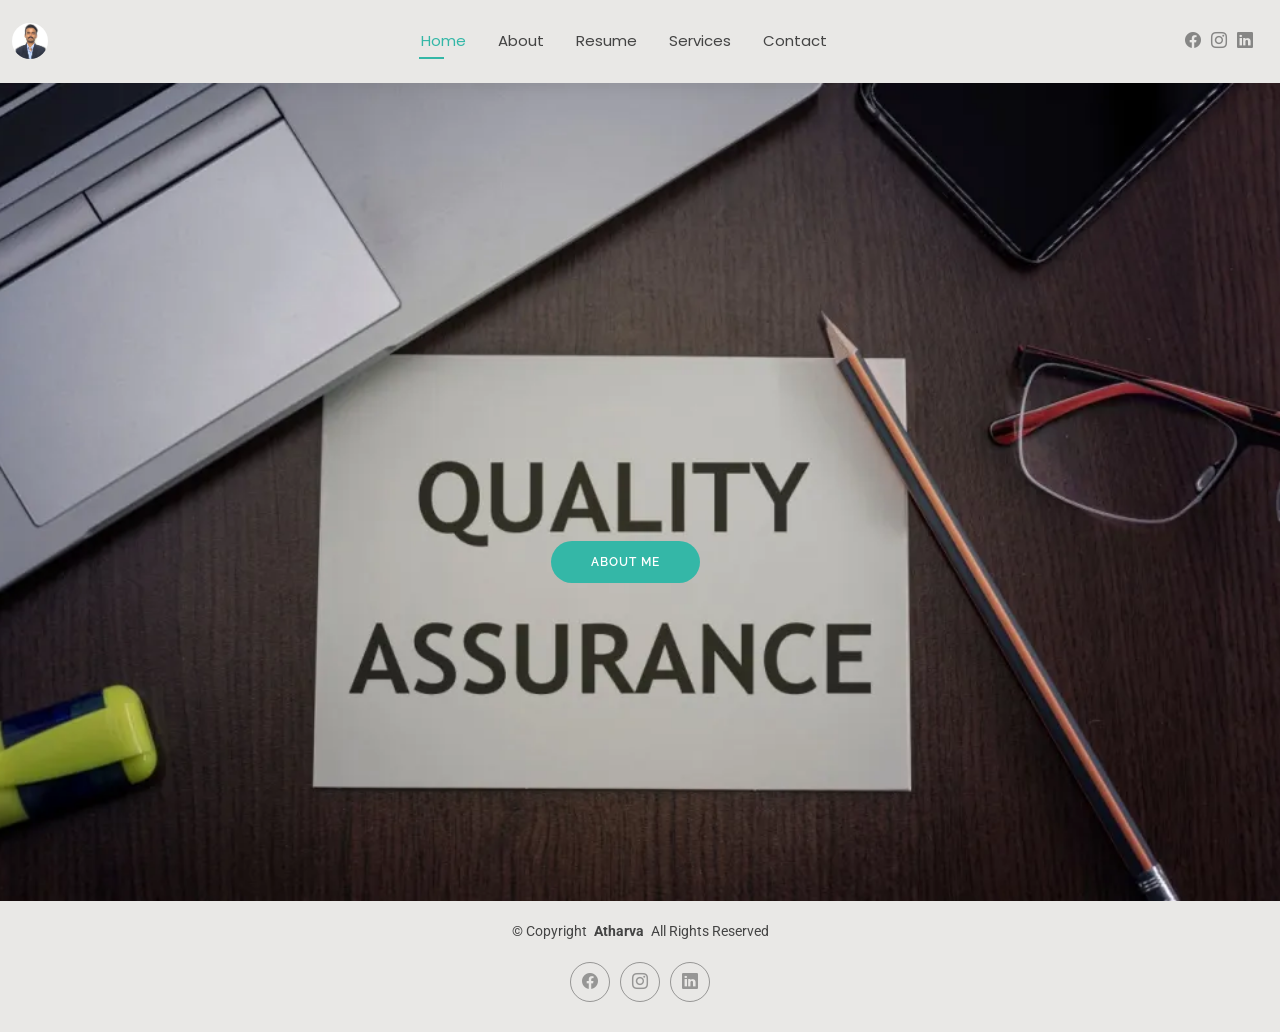
<file: index.html>
<!DOCTYPE html>
<html lang="en">

<head>


  <meta charset="utf-8">
  <meta content="width=device-width, initial-scale=1.0" name="viewport">
  <title>Atharva Joshi Home-page</title>
  <meta name="description" content="">
  <meta name="keywords" content="">

  <!-- Favicons -->
  <link href="assets/img/favicon.png" rel="icon">
  <link href="assets/img/apple-touch-icon.png" rel="apple-touch-icon">

  <!-- Fonts -->
  <link href="https://fonts.googleapis.com" rel="preconnect">
  <link href="https://fonts.gstatic.com" rel="preconnect" crossorigin>
  <link
    href="https://fonts.googleapis.com/css2?family=Roboto:ital,wght@0,100;0,300;0,400;0,500;0,700;0,900;1,100;1,300;1,400;1,500;1,700;1,900&family=Poppins:ital,wght@0,100;0,200;0,300;0,400;0,500;0,600;0,700;0,800;0,900;1,100;1,200;1,300;1,400;1,500;1,600;1,700;1,800;1,900&family=Raleway:ital,wght@0,100;0,200;0,300;0,400;0,500;0,600;0,700;0,800;0,900;1,100;1,200;1,300;1,400;1,500;1,600;1,700;1,800;1,900&display=swap"
    rel="stylesheet">

  <!-- Vendor CSS Files -->
  <link href="assets/vendor/bootstrap/css/bootstrap.min.css" rel="stylesheet">
  <link href="assets/vendor/bootstrap-icons/bootstrap-icons.css" rel="stylesheet">
  <link href="assets/vendor/aos/aos.css" rel="stylesheet">
  <link href="assets/vendor/swiper/swiper-bundle.min.css" rel="stylesheet">
  <link href="assets/vendor/glightbox/css/glightbox.min.css" rel="stylesheet">

  <!-- Main CSS File -->
  <link href="assets/css/main.css" rel="stylesheet">

  <!-- =======================================================
  * Template Name: Kelly
  * Template URL: https://bootstrapmade.com/kelly-free-bootstrap-cv-resume-html-template/
  * Updated: Aug 07 2024 with Bootstrap v5.3.3
  * Author: BootstrapMade.com
  * License: https://bootstrapmade.com/license/
  ======================================================== -->
</head>

<body class="index-page">

  <header id="header" class="header d-flex align-items-center light-background sticky-top">
    <div class="container-fluid position-relative d-flex align-items-center justify-content-between">

      <a href="index.html" class="logo d-flex align-items-center me-auto me-xl-0">
        <!-- Uncomment the line below if you also wish to use an image logo -->
        <!-- <img src="assets/img/logo.png" alt=""> -->
        <!-- <h1 class="sitename">Atharva</h1> -->
        <img src="assets/img/atharva.jpg" alt="Profile Image" class="profile-image rounded-circle">

      </a>

      <nav id="navmenu" class="navmenu">
        <ul>
          <li><a href="index.html" class="active">Home</a></li>
          <li><a href="about.html">About</a></li>
          <li><a href="resume.html">Resume</a></li>
          <li><a href="services.html">Services</a></li>
          <!-- <li><a href="portfolio.html">Portfolio</a></li> -->
          <!-- <li class="dropdown"><a href="#"><span>Dropdown</span> <i class="bi bi-chevron-down toggle-dropdown"></i></a>
            <ul>
              <li><a href="#">Dropdown 1</a></li>
              <li class="dropdown"><a href="#"><span>Deep Dropdown</span> <i class="bi bi-chevron-down toggle-dropdown"></i></a>
                <ul>
                  <li><a href="#">Deep Dropdown 1</a></li>
                  <li><a href="#">Deep Dropdown 2</a></li>
                  <li><a href="#">Deep Dropdown 3</a></li>
                  <li><a href="#">Deep Dropdown 4</a></li>
                  <li><a href="#">Deep Dropdown 5</a></li>
                </ul>
              </li>
              <li><a href="#">Dropdown 2</a></li>
              <li><a href="#">Dropdown 3</a></li>
              <li><a href="#">Dropdown 4</a></li>
            </ul>
          </li> -->
          <li><a href="contact.html">Contact</a></li>
        </ul>
        <i class="mobile-nav-toggle d-xl-none bi bi-list"></i>
      </nav>

      <div class="header-social-links">

        <a href="https://www.facebook.com/share/15hcRoAic2/"><i class="bi bi-facebook"></i></a>
        <a href="https://www.instagram.com/its_atharvajoshi?igsh=MXB2YW84MDJ5bXI1ZA=="><i
            class="bi bi-instagram"></i></a>
        <a href="https://www.linkedin.com/in/atharva-joshi-90a749323"><i class="bi bi-linkedin"></i></a>
      </div>

    </div>
  </header>

  <main class="main">

    <!-- Hero Section -->
    <section id="hero" class="hero section">

      <img src="assets/img/portfolio/qa" alt="" data-aos="fade-in">

      <div class="container text-center" data-aos="zoom-out" data-aos-delay="100">
        <div class="row justify-content-center">
          <div class="col-lg-8">
            <a href="about.html" class="btn-get-started">About Me</a>
          </div>
        </div>
      </div>

    </section><!-- /Hero Section -->

  </main>

  <footer id="footer" class="footer light-background">

    <div class="container">
      <div class="copyright text-center ">
        <p>© <span>Copyright</span> <strong class="px-1 sitename">Atharva</strong> <span>All Rights Reserved<br></span>
        </p>
      </div>
      <div class="social-links d-flex justify-content-center">

        <a href="https://www.facebook.com/share/15hcRoAic2/"><i class="bi bi-facebook"></i></a>
        <a href="https://www.instagram.com/its_atharvajoshi?igsh=MXB2YW84MDJ5bXI1ZA=="><i
            class="bi bi-instagram"></i></a>
        <a href="https://www.linkedin.com/in/atharva-joshi-90a749323"><i class="bi bi-linkedin"></i></a>
      </div>
      <div class="credits">
        <!-- All the links in the footer should remain intact. -->
        <!-- You can delete the links only if you've purchased the pro version. -->
        <!-- Licensing information: https://bootstrapmade.com/license/ -->
        <!-- Purchase the pro version with working PHP/AJAX contact form: [buy-url] -->

      </div>
    </div>

  </footer>

  <!-- Scroll Top -->
  <a href="#" id="scroll-top" class="scroll-top d-flex align-items-center justify-content-center"><i
      class="bi bi-arrow-up-short"></i></a>

  <!-- Preloader -->
  <div id="preloader"></div>

  <!-- Vendor JS Files -->
  <script src="assets/vendor/bootstrap/js/bootstrap.bundle.min.js"></script>
  <script src="assets/vendor/php-email-form/validate.js"></script>
  <script src="assets/vendor/aos/aos.js"></script>
  <script src="assets/vendor/waypoints/noframework.waypoints.js"></script>
  <script src="assets/vendor/purecounter/purecounter_vanilla.js"></script>
  <script src="assets/vendor/swiper/swiper-bundle.min.js"></script>
  <script src="assets/vendor/glightbox/js/glightbox.min.js"></script>
  <script src="assets/vendor/imagesloaded/imagesloaded.pkgd.min.js"></script>
  <script src="assets/vendor/isotope-layout/isotope.pkgd.min.js"></script>

  <!-- Main JS File -->
  <script src="assets/js/main.js"></script>

</body>

</html>
</file>
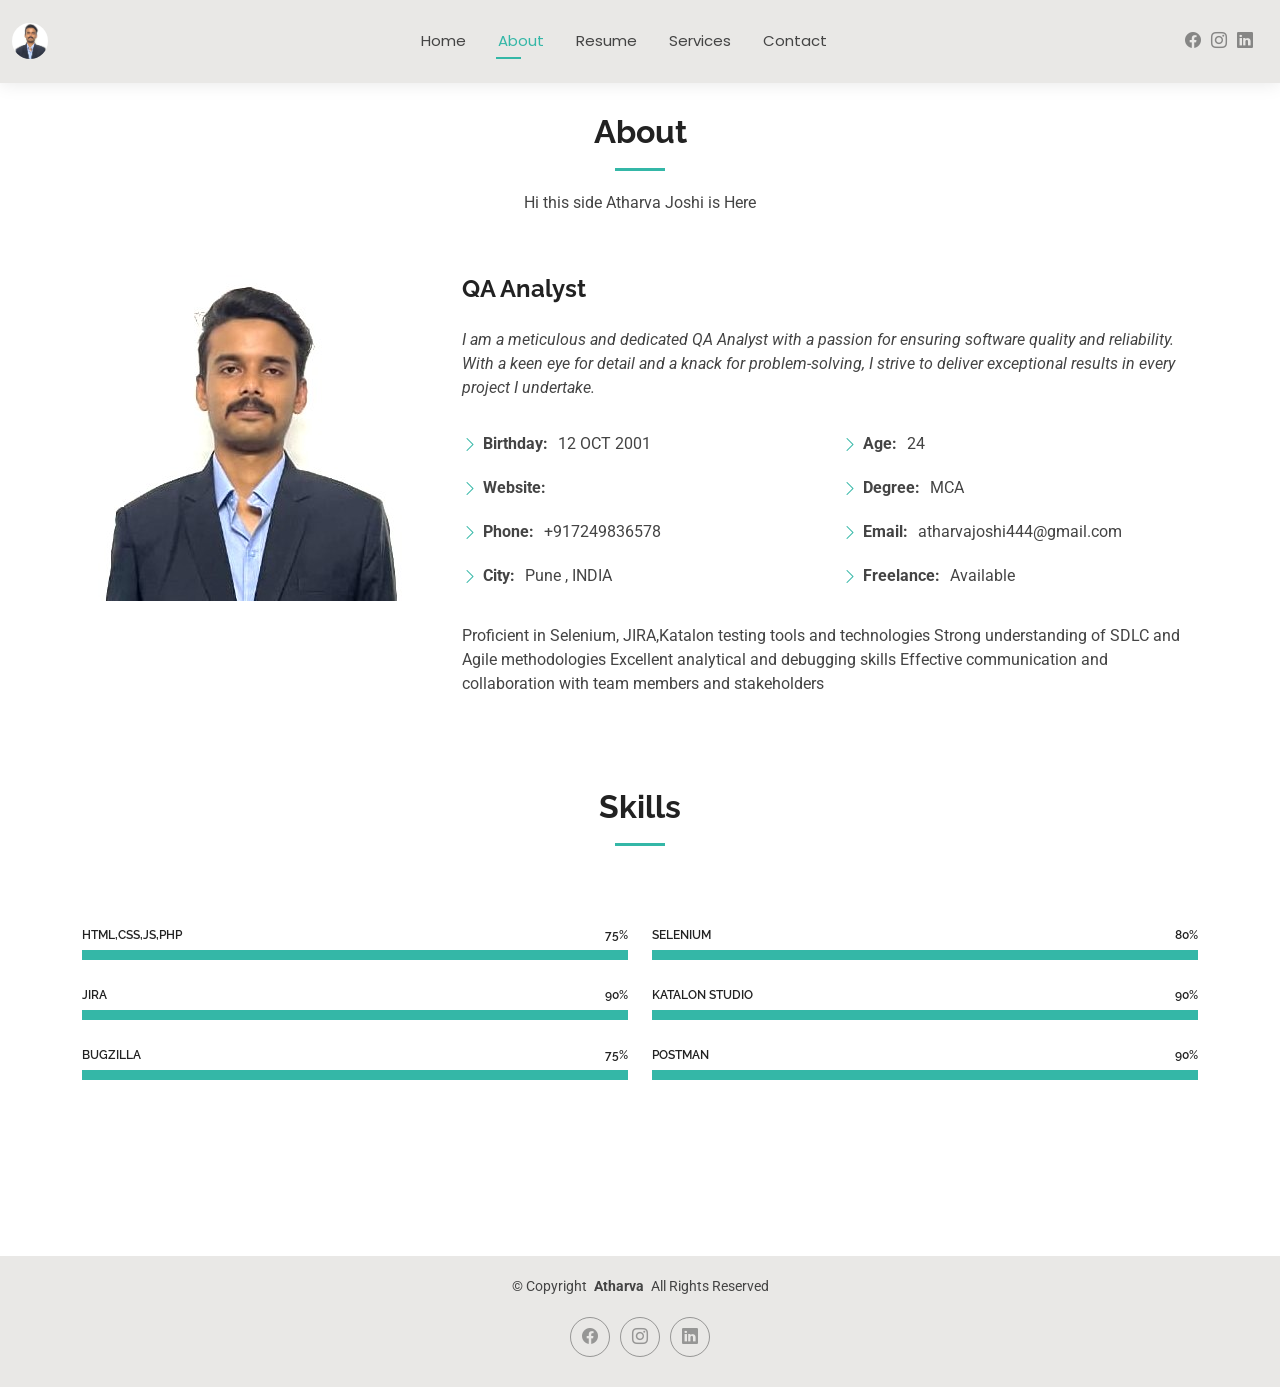
<file: about.html>
<!DOCTYPE html>
<html lang="en">

<head>
  <meta charset="utf-8">
  <meta content="width=device-width, initial-scale=1.0" name="viewport">
  <title> Atharva Joshi Aboutus-page</title>
  <meta name="description" content="">
  <meta name="keywords" content="">

  <!-- Favicons -->
  <link href="assets/img/favicon.png" rel="icon">
  <link href="assets/img/apple-touch-icon.png" rel="apple-touch-icon">

  <!-- Fonts -->
  <link href="https://fonts.googleapis.com" rel="preconnect">
  <link href="https://fonts.gstatic.com" rel="preconnect" crossorigin>
  <link
    href="https://fonts.googleapis.com/css2?family=Roboto:ital,wght@0,100;0,300;0,400;0,500;0,700;0,900;1,100;1,300;1,400;1,500;1,700;1,900&family=Poppins:ital,wght@0,100;0,200;0,300;0,400;0,500;0,600;0,700;0,800;0,900;1,100;1,200;1,300;1,400;1,500;1,600;1,700;1,800;1,900&family=Raleway:ital,wght@0,100;0,200;0,300;0,400;0,500;0,600;0,700;0,800;0,900;1,100;1,200;1,300;1,400;1,500;1,600;1,700;1,800;1,900&display=swap"
    rel="stylesheet">

  <!-- Vendor CSS Files -->
  <link href="assets/vendor/bootstrap/css/bootstrap.min.css" rel="stylesheet">
  <link href="assets/vendor/bootstrap-icons/bootstrap-icons.css" rel="stylesheet">
  <link href="assets/vendor/aos/aos.css" rel="stylesheet">
  <link href="assets/vendor/swiper/swiper-bundle.min.css" rel="stylesheet">
  <link href="assets/vendor/glightbox/css/glightbox.min.css" rel="stylesheet">

  <!-- Main CSS File -->
  <link href="assets/css/main.css" rel="stylesheet">

  <!-- =======================================================
  * Template Name: Atharva
  * Template URL: https://bootstrapmade.com/Atharva-free-bootstrap-cv-resume-html-template/
  * Updated: Aug 07 2024 with Bootstrap v5.3.3
  * Author: BootstrapMade.com
  * License: https://bootstrapmade.com/license/
  ======================================================== -->
</head>

<body class="about-page">

  <header id="header" class="header d-flex align-items-center light-background sticky-top">
    <div class="container-fluid position-relative d-flex align-items-center justify-content-between">

      <a href="index.html" class="logo d-flex align-items-center me-auto me-xl-0">
        <!-- Uncomment the line below if you also wish to use an image logo -->
        <!-- <img src="assets/img/logo.png" alt=""> -->
        <img src="assets/img/atharva.jpg" alt="Profile Image" class="profile-image rounded-circle">
      </a>

      <nav id="navmenu" class="navmenu">
        <ul>
          <li><a href="index.html">Home</a></li>
          <li><a href="about.html" class="active">About</a></li>
          <li><a href="resume.html">Resume</a></li>
          <li><a href="services.html">Services</a></li>
          <!-- <li><a href="portfolio.html">Portfolio</a></li>
          <li class="dropdown"><a href="#"><span>Dropdown</span> <i class="bi bi-chevron-down toggle-dropdown"></i></a>
            <ul>
              <li><a href="#">Dropdown 1</a></li>
              <li class="dropdown"><a href="#"><span>Deep Dropdown</span> <i class="bi bi-chevron-down toggle-dropdown"></i></a>
                <ul>
                  <li><a href="#">Deep Dropdown 1</a></li>
                  <li><a href="#">Deep Dropdown 2</a></li>
                  <li><a href="#">Deep Dropdown 3</a></li>
                  <li><a href="#">Deep Dropdown 4</a></li>
                  <li><a href="#">Deep Dropdown 5</a></li>
                </ul>
              </li>
              <li><a href="#">Dropdown 2</a></li>
              <li><a href="#">Dropdown 3</a></li>
              <li><a href="#">Dropdown 4</a></li>
            </ul>
          </li> -->
          <li><a href="contact.html">Contact</a></li>
        </ul>
        <i class="mobile-nav-toggle d-xl-none bi bi-list"></i>
      </nav>

      <div class="header-social-links">
       
        <a href="https://www.facebook.com/share/15hcRoAic2/"><i class="bi bi-facebook"></i></a>
        <a href="https://www.instagram.com/its_atharvajoshi?igsh=MXB2YW84MDJ5bXI1ZA=="><i class="bi bi-instagram"></i></a>
        <a href="https://www.linkedin.com/in/atharva-joshi-90a749323"><i class="bi bi-linkedin"></i></a>
      </div>

    </div>
  </header>

  <main class="main">

    <!-- About Section -->
    <section id="about" class="about section">

      <!-- Section Title -->
      <div class="container section-title" data-aos="fade-up">
        <h2>About</h2>
        <p>Hi this side Atharva Joshi is Here</p>
      </div><!-- End Section Title -->

      <div class="container" data-aos="fade-up" data-aos-delay="100">

        <div class="row gy-4 justify-content-center">
          <div class="col-lg-4">
            <img src="assets/img/atharva.jpg" class="img-fluid" alt="">
          </div>
          <div class="col-lg-8 content">
            <h2>QA Analyst</h2>
            <p class="fst-italic py-3">
              I am a meticulous and dedicated QA Analyst with a passion for ensuring software quality and reliability.
              With a keen eye for detail and a knack for problem-solving, I strive to deliver exceptional results in
              every project I undertake.
            </p>
            <div class="row">
              <div class="col-lg-6">
                <ul>
                  <li><i class="bi bi-chevron-right"></i> <strong>Birthday:</strong> <span>12 OCT 2001</span></li>
                  <li><i class="bi bi-chevron-right"></i> <strong>Website:</strong> <span></span></li>
                  <li><i class="bi bi-chevron-right"></i> <strong>Phone:</strong> <span>+917249836578</span></li>
                  <li><i class="bi bi-chevron-right"></i> <strong>City:</strong> <span>Pune , INDIA</span></li>
                </ul>
              </div>
              <div class="col-lg-6">
                <ul>
                  <li><i class="bi bi-chevron-right"></i> <strong>Age:</strong> <span>24</span></li>
                  <li><i class="bi bi-chevron-right"></i> <strong>Degree:</strong> <span>MCA</span></li>
                  <li><i class="bi bi-chevron-right"></i> <strong>Email:</strong> <span>atharvajoshi444@gmail.com</span>
                  </li>
                  <li><i class="bi bi-chevron-right"></i> <strong>Freelance:</strong> <span>Available</span></li>
                </ul>
              </div>
            </div>
            <p class="py-3">   Proficient in Selenium, JIRA,Katalon  testing tools and technologies Strong understanding of SDLC and Agile methodologies Excellent analytical and debugging skills Effective communication and collaboration with team members and stakeholders
          </div>
        </div>

      </div>

    </section><!-- /About Section -->

    <!-- Skills Section -->
    <section id="skills" class="skills section">

      <!-- Section Title -->
      <div class="container section-title" data-aos="fade-up">
        <h2>Skills</h2>

      </div><!-- End Section Title -->

      <div class="container" data-aos="fade-up" data-aos-delay="100">

        <div class="row skills-content skills-animation">

          <div class="col-lg-6">

            <div class="progress">
              <span class="skill"><span>HTML,CSS,JS,PHP</span> <i class="val">75%</i></span>
              <div class="progress-bar-wrap">
                <div class="progress-bar" role="progressbar" aria-valuenow="75" aria-valuemin="0" aria-valuemax="100">
                </div>
              </div>
            </div><!-- End Skills Item -->

            <div class="progress">
              <span class="skill"><span>JIRA</span> <i class="val">90%</i></span>
              <div class="progress-bar-wrap">
                <div class="progress-bar" role="progressbar" aria-valuenow="90" aria-valuemin="0" aria-valuemax="100">
                </div>
              </div>
            </div><!-- End Skills Item -->

            <div class="progress">
              <span class="skill"><span>BUGZILLA</span> <i class="val">75%</i></span>
              <div class="progress-bar-wrap">
                <div class="progress-bar" role="progressbar" aria-valuenow="75" aria-valuemin="0" aria-valuemax="100">
                </div>
              </div>
            </div><!-- End Skills Item -->

          </div>

          <div class="col-lg-6">

            <div class="progress">
              <span class="skill"><span>SELENIUM</span> <i class="val">80%</i></span>
              <div class="progress-bar-wrap">
                <div class="progress-bar" role="progressbar" aria-valuenow="80" aria-valuemin="0" aria-valuemax="100">
                </div>
              </div>
            </div><!-- End Skills Item -->

            <div class="progress">
              <span class="skill"><span>KATALON Studio</span> <i class="val">90%</i></span>
              <div class="progress-bar-wrap">
                <div class="progress-bar" role="progressbar" aria-valuenow="90" aria-valuemin="0" aria-valuemax="100">
                </div>
              </div>
            </div><!-- End Skills Item -->

            <div class="progress">
              <span class="skill"><span>POSTMAN</span> <i class="val">90%</i></span>
              <div class="progress-bar-wrap">
                <div class="progress-bar" role="progressbar" aria-valuenow="90" aria-valuemin="0" aria-valuemax="100">
                </div>
              </div>
            </div><!-- End Skills Item -->

          </div>

        </div>

      </div>

    </section><!-- /Skills Section -->

    <!-- Stats Section -->
    <section id="stats" class="stats section">

      <!-- Section Title -->
      <div class="container section-title" data-aos="fade-up">

      </div><!-- End Section Title -->

      <div class="container" data-aos="fade-up" data-aos-delay="100">
<!--  -->

      </div>


  </main>

  <footer id="footer" class="footer light-background">

    <div class="container">
      <div class="copyright text-center ">
        <p>© <span>Copyright</span> <strong class="px-1 sitename">Atharva</strong> <span>All Rights Reserved<br></span>
        </p>
      </div>
      <div class="social-links d-flex justify-content-center">
       
        <a href="https://www.facebook.com/share/15hcRoAic2/"><i class="bi bi-facebook"></i></a>
        <a href="https://www.instagram.com/its_atharvajoshi?igsh=MXB2YW84MDJ5bXI1ZA=="><i class="bi bi-instagram"></i></a>
        <a href="https://www.linkedin.com/in/atharva-joshi-90a749323"><i class="bi bi-linkedin"></i></a>
      </div>
      <div class="credits">
        <!-- All the links in the footer should remain intact. -->
        <!-- You can delete the links only if you've purchased the pro version. -->
        <!-- Licensing information: https://bootstrapmade.com/license/ -->
        <!-- Purchase the pro version with working PHP/AJAX contact form: [buy-url] -->
      </div>

  </footer>

  <!-- Scroll Top -->
  <a href="#" id="scroll-top" class="scroll-top d-flex align-items-center justify-content-center"><i
      class="bi bi-arrow-up-short"></i></a>

  <!-- Preloader -->
  <div id="preloader"></div>

  <!-- Vendor JS Files -->
  <script src="assets/vendor/bootstrap/js/bootstrap.bundle.min.js"></script>
  <script src="assets/vendor/php-email-form/validate.js"></script>
  <script src="assets/vendor/aos/aos.js"></script>
  <script src="assets/vendor/waypoints/noframework.waypoints.js"></script>
  <script src="assets/vendor/purecounter/purecounter_vanilla.js"></script>
  <script src="assets/vendor/swiper/swiper-bundle.min.js"></script>
  <script src="assets/vendor/glightbox/js/glightbox.min.js"></script>
  <script src="assets/vendor/imagesloaded/imagesloaded.pkgd.min.js"></script>
  <script src="assets/vendor/isotope-layout/isotope.pkgd.min.js"></script>

  <!-- Main JS File -->
  <script src="assets/js/main.js"></script>

</body>

</html>
</file>
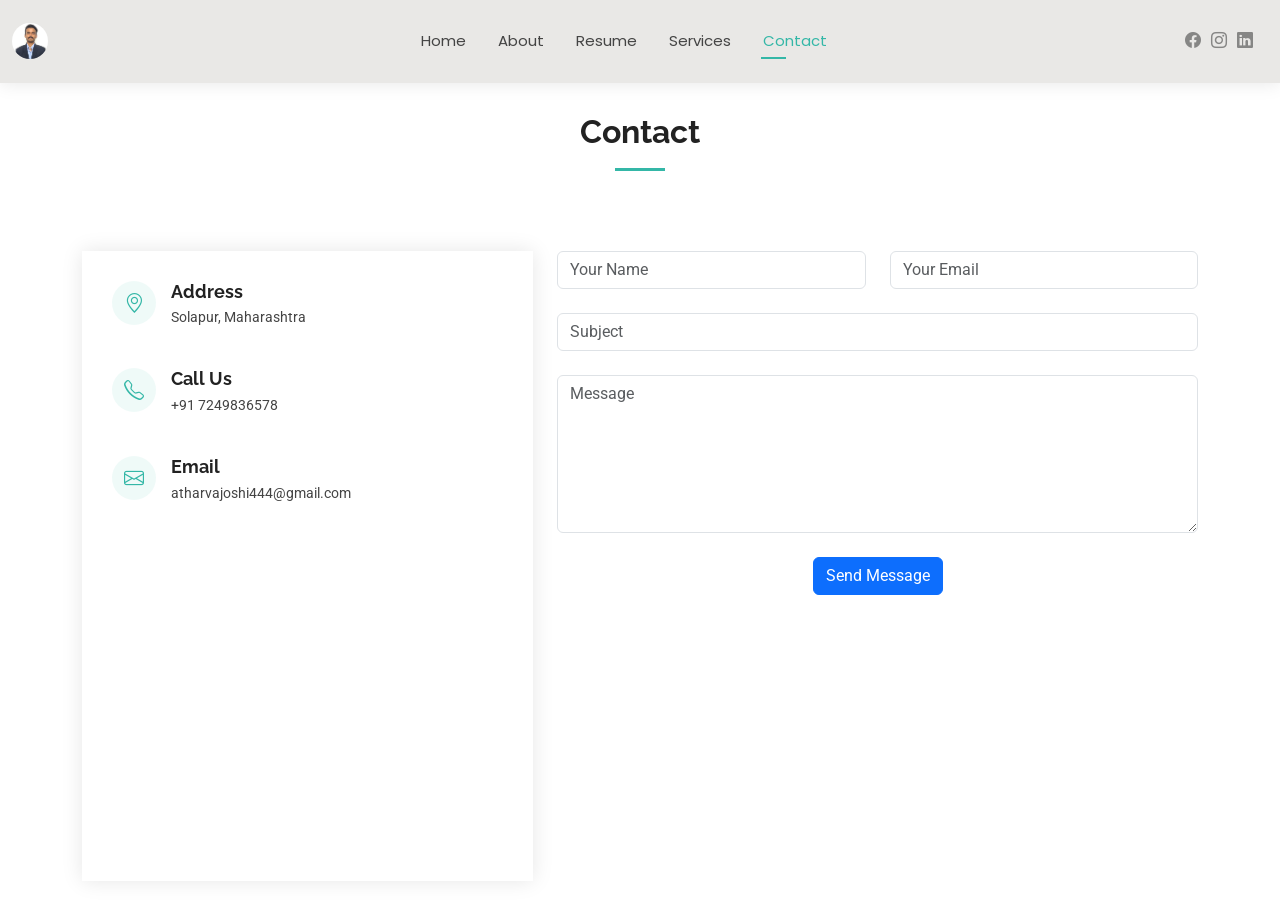
<file: contact.html>
<!DOCTYPE html>
<html lang="en">

<head>
  <meta charset="utf-8">
  <meta content="width=device-width, initial-scale=1.0" name="viewport">
  <title>Atharva Joshi contact-page</title>
  <meta name="description" content="">
  <meta name="keywords" content="">

  <!-- Favicons -->
  <link href="assets/img/favicon.png" rel="icon">
  <link href="assets/img/apple-touch-icon.png" rel="apple-touch-icon">

  <!-- Fonts -->
  <link href="https://fonts.googleapis.com" rel="preconnect">
  <link href="https://fonts.gstatic.com" rel="preconnect" crossorigin>
  <link
    href="https://fonts.googleapis.com/css2?family=Roboto:ital,wght@0,100;0,300;0,400;0,500;0,700;0,900;1,100;1,300;1,400;1,500;1,700;1,900&family=Poppins:ital,wght@0,100;0,200;0,300;0,400;0,500;0,600;0,700;0,800;0,900;1,100;1,200;1,300;1,400;1,500;1,600;1,700;1,800;1,900&family=Raleway:ital,wght@0,100;0,200;0,300;0,400;0,500;0,600;0,700;0,800;0,900;1,100;1,200;1,300;1,400;1,500;1,600;1,700;1,800;1,900&display=swap"
    rel="stylesheet">

  <!-- Vendor CSS Files -->
  <link href="assets/vendor/bootstrap/css/bootstrap.min.css" rel="stylesheet">
  <link href="assets/vendor/bootstrap-icons/bootstrap-icons.css" rel="stylesheet">
  <link href="assets/vendor/aos/aos.css" rel="stylesheet">
  <link href="assets/vendor/swiper/swiper-bundle.min.css" rel="stylesheet">
  <link href="assets/vendor/glightbox/css/glightbox.min.css" rel="stylesheet">

  <!-- Main CSS File -->
  <link href="assets/css/main.css" rel="stylesheet">
</head>

<body class="contact-page">

  <header id="header" class="header d-flex align-items-center light-background sticky-top">
    <div class="container-fluid position-relative d-flex align-items-center justify-content-between">

      <a href="index.html" class="logo d-flex align-items-center me-auto me-xl-0">
        <img src="assets/img/atharva.jpg" alt="Profile Image" class="profile-image rounded-circle">
      </a>

      <nav id="navmenu" class="navmenu">
        <ul>
          <li><a href="index.html">Home</a></li>
          <li><a href="about.html">About</a></li>
          <li><a href="resume.html">Resume</a></li>
          <li><a href="services.html">Services</a></li>
          <li><a href="contact.html" class="active">Contact</a></li>
        </ul>
        <i class="mobile-nav-toggle d-xl-none bi bi-list"></i>
      </nav>

      <div class="header-social-links">
        <a href="https://www.facebook.com/share/15hcRoAic2/"><i class="bi bi-facebook"></i></a>
        <a href="https://www.instagram.com/its_atharvajoshi"><i class="bi bi-instagram"></i></a>
        <a href="https://www.linkedin.com/in/atharva-joshi"><i class="bi bi-linkedin"></i></a>
      </div>

    </div>
  </header>

  <main class="main">

    <section id="contact" class="contact section">
      <div class="container section-title">
        <h2>Contact</h2>
      </div>

      <div class="container">
        <div class="row gy-4">

          <!-- LEFT SIDE -->
          <div class="col-lg-5">
            <div class="info-wrap">

              <div class="info-item d-flex">
                <i class="bi bi-geo-alt"></i>
                <div>
                  <h3>Address</h3>
                  <p>Solapur, Maharashtra</p>
                </div>
              </div>

              <div class="info-item d-flex">
                <i class="bi bi-telephone"></i>
                <div>
                  <h3>Call Us</h3>
                  <p>+91 7249836578</p>
                </div>
              </div>

              <div class="info-item d-flex">
                <i class="bi bi-envelope"></i>
                <div>
                  <h3>Email</h3>
                  <p>atharvajoshi444@gmail.com</p>
                </div>
              </div>

              <iframe width="100%" height="300"
                src="https://maps.google.com/maps?q=solapur&t=&z=13&ie=UTF8&iwloc=&output=embed"></iframe>

            </div>
          </div>

          <!-- RIGHT SIDE FORM -->
          <div class="col-lg-7">

            <form id="contactForm">
              <div class="row gy-4">

                <div class="col-md-6">
                  <input type="text" id="name-field" class="form-control" placeholder="Your Name" required>
                </div>

                <div class="col-md-6">
                  <input type="email" id="email-field" class="form-control" placeholder="Your Email" required>
                </div>

                <div class="col-md-12">
                  <input type="text" id="subject-field" class="form-control" placeholder="Subject" required>
                </div>

                <div class="col-md-12">
                  <textarea id="message-field" class="form-control" rows="6" placeholder="Message" required></textarea>
                </div>

                <div class="col-md-12 text-center">
                  <button type="submit" class="btn btn-primary">Send Message</button>
                </div>

              </div>
            </form>

          </div>

        </div>
      </div>
    </section>

  </main>

  <!-- JS FILES -->
  <script src="assets/vendor/bootstrap/js/bootstrap.bundle.min.js"></script>

<!-- ✅ UPDATED JS FOR LIVE BACKEND -->
<script>
document.getElementById("contactForm").addEventListener("submit", function (e) {
    e.preventDefault();

    const name = document.getElementById("name-field").value;
    const email = document.getElementById("email-field").value;
    const subject = document.getElementById("subject-field").value;
    const message = document.getElementById("message-field").value;

    fetch("https://portfolioapi-7.onrender.com/api/contact", {
        method: "POST",
        headers: {
            "Content-Type": "application/json"
        },
        body: JSON.stringify({
            name: name,
            email: email,
            subject: subject,
            message: message
        })
    })
    .then(res => {
        if (!res.ok) throw new Error("Network response was not ok");
        return res.json();
    })
    .then(data => {
        alert("Message sent successfully!");
        document.getElementById("contactForm").reset();
    })
    .catch(err => {
        console.error(err);
        alert("Error sending message!");
    });
});
</script>
</file>
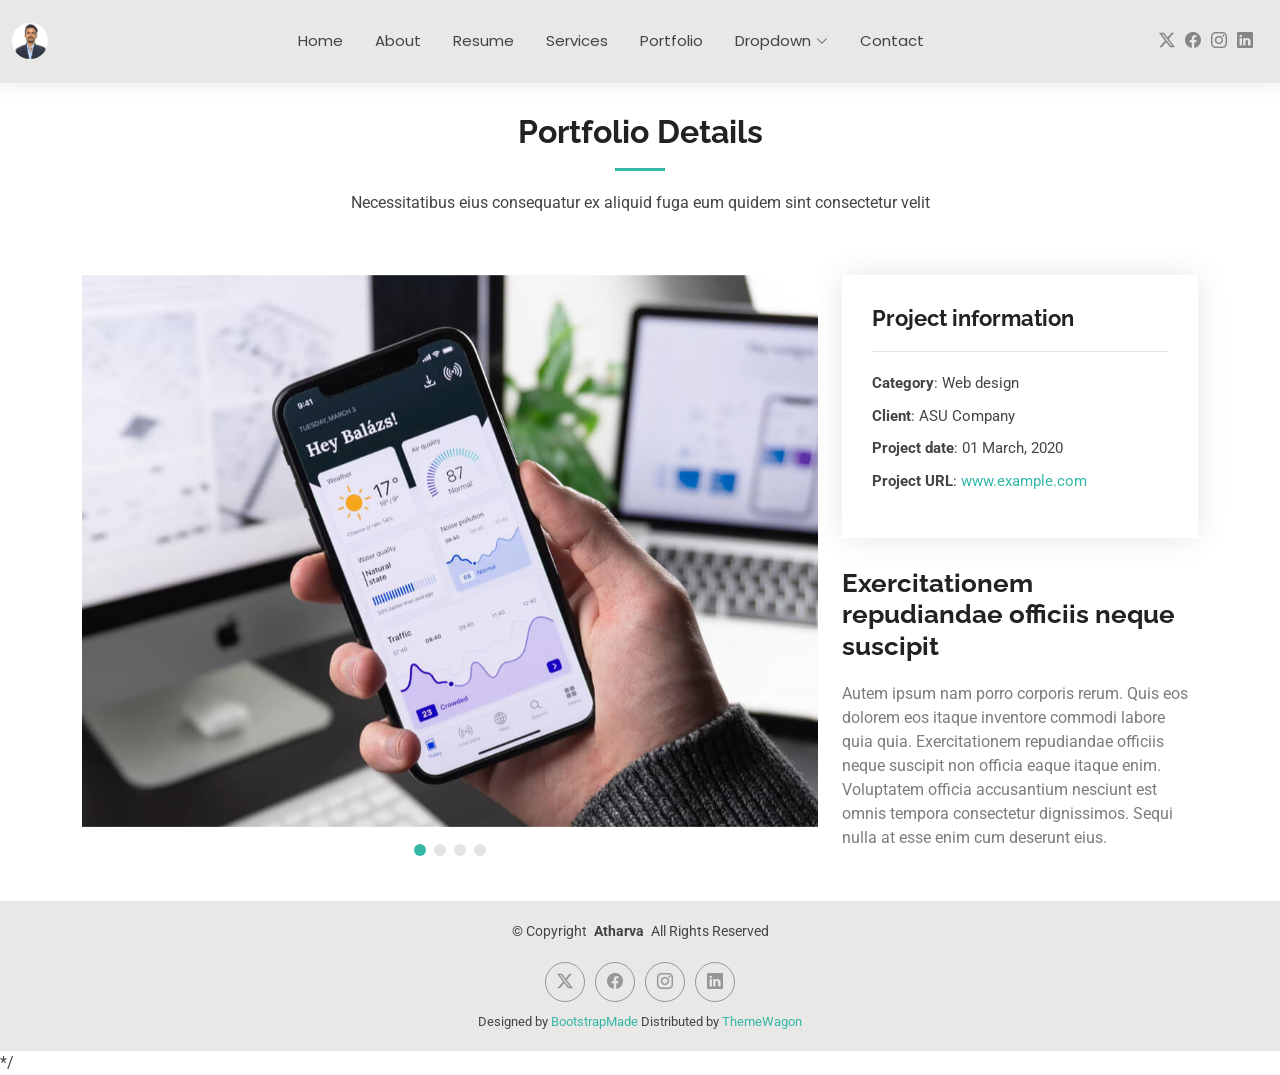
<file: portfolio-details.html>
<!DOCTYPE html>
<html lang="en">

<head>
  <meta charset="utf-8">
  <meta content="width=device-width, initial-scale=1.0" name="viewport">
  <title>Portfolio Details - Atharva Bootstrap Template</title>
  <meta name="description" content="">
  <meta name="keywords" content="">

  <!-- Favicons -->
  <link href="assets/img/favicon.png" rel="icon">
  <link href="assets/img/apple-touch-icon.png" rel="apple-touch-icon">

  <!-- Fonts -->
  <link href="https://fonts.googleapis.com" rel="preconnect">
  <link href="https://fonts.gstatic.com" rel="preconnect" crossorigin>
  <link href="https://fonts.googleapis.com/css2?family=Roboto:ital,wght@0,100;0,300;0,400;0,500;0,700;0,900;1,100;1,300;1,400;1,500;1,700;1,900&family=Poppins:ital,wght@0,100;0,200;0,300;0,400;0,500;0,600;0,700;0,800;0,900;1,100;1,200;1,300;1,400;1,500;1,600;1,700;1,800;1,900&family=Raleway:ital,wght@0,100;0,200;0,300;0,400;0,500;0,600;0,700;0,800;0,900;1,100;1,200;1,300;1,400;1,500;1,600;1,700;1,800;1,900&display=swap" rel="stylesheet">

  <!-- Vendor CSS Files -->
  <link href="assets/vendor/bootstrap/css/bootstrap.min.css" rel="stylesheet">
  <link href="assets/vendor/bootstrap-icons/bootstrap-icons.css" rel="stylesheet">
  <link href="assets/vendor/aos/aos.css" rel="stylesheet">
  <link href="assets/vendor/swiper/swiper-bundle.min.css" rel="stylesheet">
  <link href="assets/vendor/glightbox/css/glightbox.min.css" rel="stylesheet">

  <!-- Main CSS File -->
  <link href="assets/css/main.css" rel="stylesheet">

  <!-- =======================================================
  * Template Name: Atharva
  * Template URL: https://bootstrapmade.com/Atharva-free-bootstrap-cv-resume-html-template/
  * Updated: Aug 07 2024 with Bootstrap v5.3.3
  * Author: BootstrapMade.com
  * License: https://bootstrapmade.com/license/
  ======================================================== -->
</head>

<body class="portfolio-details-page">

  <header id="header" class="header d-flex align-items-center light-background sticky-top">
    <div class="container-fluid position-relative d-flex align-items-center justify-content-between">

      <a href="index.html" class="logo d-flex align-items-center me-auto me-xl-0">
        <!-- Uncomment the line below if you also wish to use an image logo -->
        <!-- <img src="assets/img/logo.png" alt=""> -->
        <img src="assets/img/atharva.jpg" alt="Profile Image" class="profile-image rounded-circle">
      </a>

      <nav id="navmenu" class="navmenu">
        <ul>
          <li><a href="index.html">Home</a></li>
          <li><a href="about.html">About</a></li>
          <li><a href="resume.html">Resume</a></li>
          <li><a href="services.html">Services</a></li>
          <li><a href="portfolio.html">Portfolio</a></li>
          <li class="dropdown"><a href="#"><span>Dropdown</span> <i class="bi bi-chevron-down toggle-dropdown"></i></a>
            <ul>
              <li><a href="#">Dropdown 1</a></li>
              <li class="dropdown"><a href="#"><span>Deep Dropdown</span> <i class="bi bi-chevron-down toggle-dropdown"></i></a>
                <ul>
                  <li><a href="#">Deep Dropdown 1</a></li>
                  <li><a href="#">Deep Dropdown 2</a></li>
                  <li><a href="#">Deep Dropdown 3</a></li>
                  <li><a href="#">Deep Dropdown 4</a></li>
                  <li><a href="#">Deep Dropdown 5</a></li>
                </ul>
              </li>
              <li><a href="#">Dropdown 2</a></li>
              <li><a href="#">Dropdown 3</a></li>
              <li><a href="#">Dropdown 4</a></li>
            </ul>
          </li>
          <li><a href="contact.html">Contact</a></li>
        </ul>
        <i class="mobile-nav-toggle d-xl-none bi bi-list"></i>
      </nav>

      <div class="header-social-links">
        <a href="#" class="twitter"><i class="bi bi-twitter-x"></i></a>
        <a href="#" class="facebook"><i class="bi bi-facebook"></i></a>
        <a href="#" class="instagram"><i class="bi bi-instagram"></i></a>
        <a href="#" class="linkedin"><i class="bi bi-linkedin"></i></a>
      </div>

    </div>
  </header>

  <main class="main">

    <!-- Portfolio Details Section -->
    <section id="portfolio-details" class="portfolio-details section">

      <!-- Section Title -->
      <div class="container section-title" data-aos="fade-up">
        <h2>Portfolio Details</h2>
        <p>Necessitatibus eius consequatur ex aliquid fuga eum quidem sint consectetur velit</p>
      </div><!-- End Section Title -->

      <div class="container" data-aos="fade-up" data-aos-delay="100">

        <div class="row gy-4">

          <div class="col-lg-8">
            <div class="portfolio-details-slider swiper init-swiper">

              <script type="application/json" class="swiper-config">
                {
                  "loop": true,
                  "speed": 600,
                  "autoplay": {
                    "delay": 5000
                  },
                  "slidesPerView": "auto",
                  "pagination": {
                    "el": ".swiper-pagination",
                    "type": "bullets",
                    "clickable": true
                  }
                }
              </script>

              <div class="swiper-wrapper align-items-center">

                <div class="swiper-slide">
                  <img src="assets/img/portfolio/app-1.jpg" alt="">
                </div>

                <div class="swiper-slide">
                  <img src="assets/img/portfolio/product-1.jpg" alt="">
                </div>

                <div class="swiper-slide">
                  <img src="assets/img/portfolio/branding-1.jpg" alt="">
                </div>

                <div class="swiper-slide">
                  <img src="assets/img/portfolio/books-1.jpg" alt="">
                </div>

              </div>
              <div class="swiper-pagination"></div>
            </div>
          </div>

          <div class="col-lg-4">
            <div class="portfolio-info" data-aos="fade-up" data-aos-delay="200">
              <h3>Project information</h3>
              <ul>
                <li><strong>Category</strong>: Web design</li>
                <li><strong>Client</strong>: ASU Company</li>
                <li><strong>Project date</strong>: 01 March, 2020</li>
                <li><strong>Project URL</strong>: <a href="#">www.example.com</a></li>
              </ul>
            </div>
            <div class="portfolio-description" data-aos="fade-up" data-aos-delay="300">
              <h2>Exercitationem repudiandae officiis neque suscipit</h2>
              <p>
                Autem ipsum nam porro corporis rerum. Quis eos dolorem eos itaque inventore commodi labore quia quia. Exercitationem repudiandae officiis neque suscipit non officia eaque itaque enim. Voluptatem officia accusantium nesciunt est omnis tempora consectetur dignissimos. Sequi nulla at esse enim cum deserunt eius.
              </p>
            </div>
          </div>

        </div>

      </div>

    </section><!-- /Portfolio Details Section -->

  </main>

  <footer id="footer" class="footer light-background">

    <div class="container">
      <div class="copyright text-center ">
        <p>© <span>Copyright</span> <strong class="px-1 sitename">Atharva</strong> <span>All Rights Reserved<br></span></p>
      </div>
      <div class="social-links d-flex justify-content-center">
        <a href=""><i class="bi bi-twitter-x"></i></a>
        <a href=""><i class="bi bi-facebook"></i></a>
        <a href=""><i class="bi bi-instagram"></i></a>
        <a href=""><i class="bi bi-linkedin"></i></a>
      </div>
      <div class="credits">
        <!-- All the links in the footer should remain intact. -->
        <!-- You can delete the links only if you've purchased the pro version. -->
        <!-- Licensing information: https://bootstrapmade.com/license/ -->
        <!-- Purchase the pro version with working PHP/AJAX contact form: [buy-url] -->
        Designed by <a href="https://bootstrapmade.com/">BootstrapMade</a> Distributed by <a href=“https://themewagon.com>ThemeWagon
      </div>
    </div>

  </footer>

  <!-- Scroll Top -->
  <a href="#" id="scroll-top" class="scroll-top d-flex align-items-center justify-content-center"><i class="bi bi-arrow-up-short"></i></a>

  <!-- Preloader -->
  <div id="preloader"></div>

  <!-- Vendor JS Files -->
  <script src="assets/vendor/bootstrap/js/bootstrap.bundle.min.js"></script>
  <script src="assets/vendor/php-email-form/validate.js"></script>
  <script src="assets/vendor/aos/aos.js"></script>
  <script src="assets/vendor/waypoints/noframework.waypoints.js"></script>
  <script src="assets/vendor/purecounter/purecounter_vanilla.js"></script>
  <script src="assets/vendor/swiper/swiper-bundle.min.js"></script>
  <script src="assets/vendor/glightbox/js/glightbox.min.js"></script>
  <script src="assets/vendor/imagesloaded/imagesloaded.pkgd.min.js"></script>
  <script src="assets/vendor/isotope-layout/isotope.pkgd.min.js"></script>

  <!-- Main JS File -->
  <script src="assets/js/main.js"></script>

</body>

</html>*/
</file>
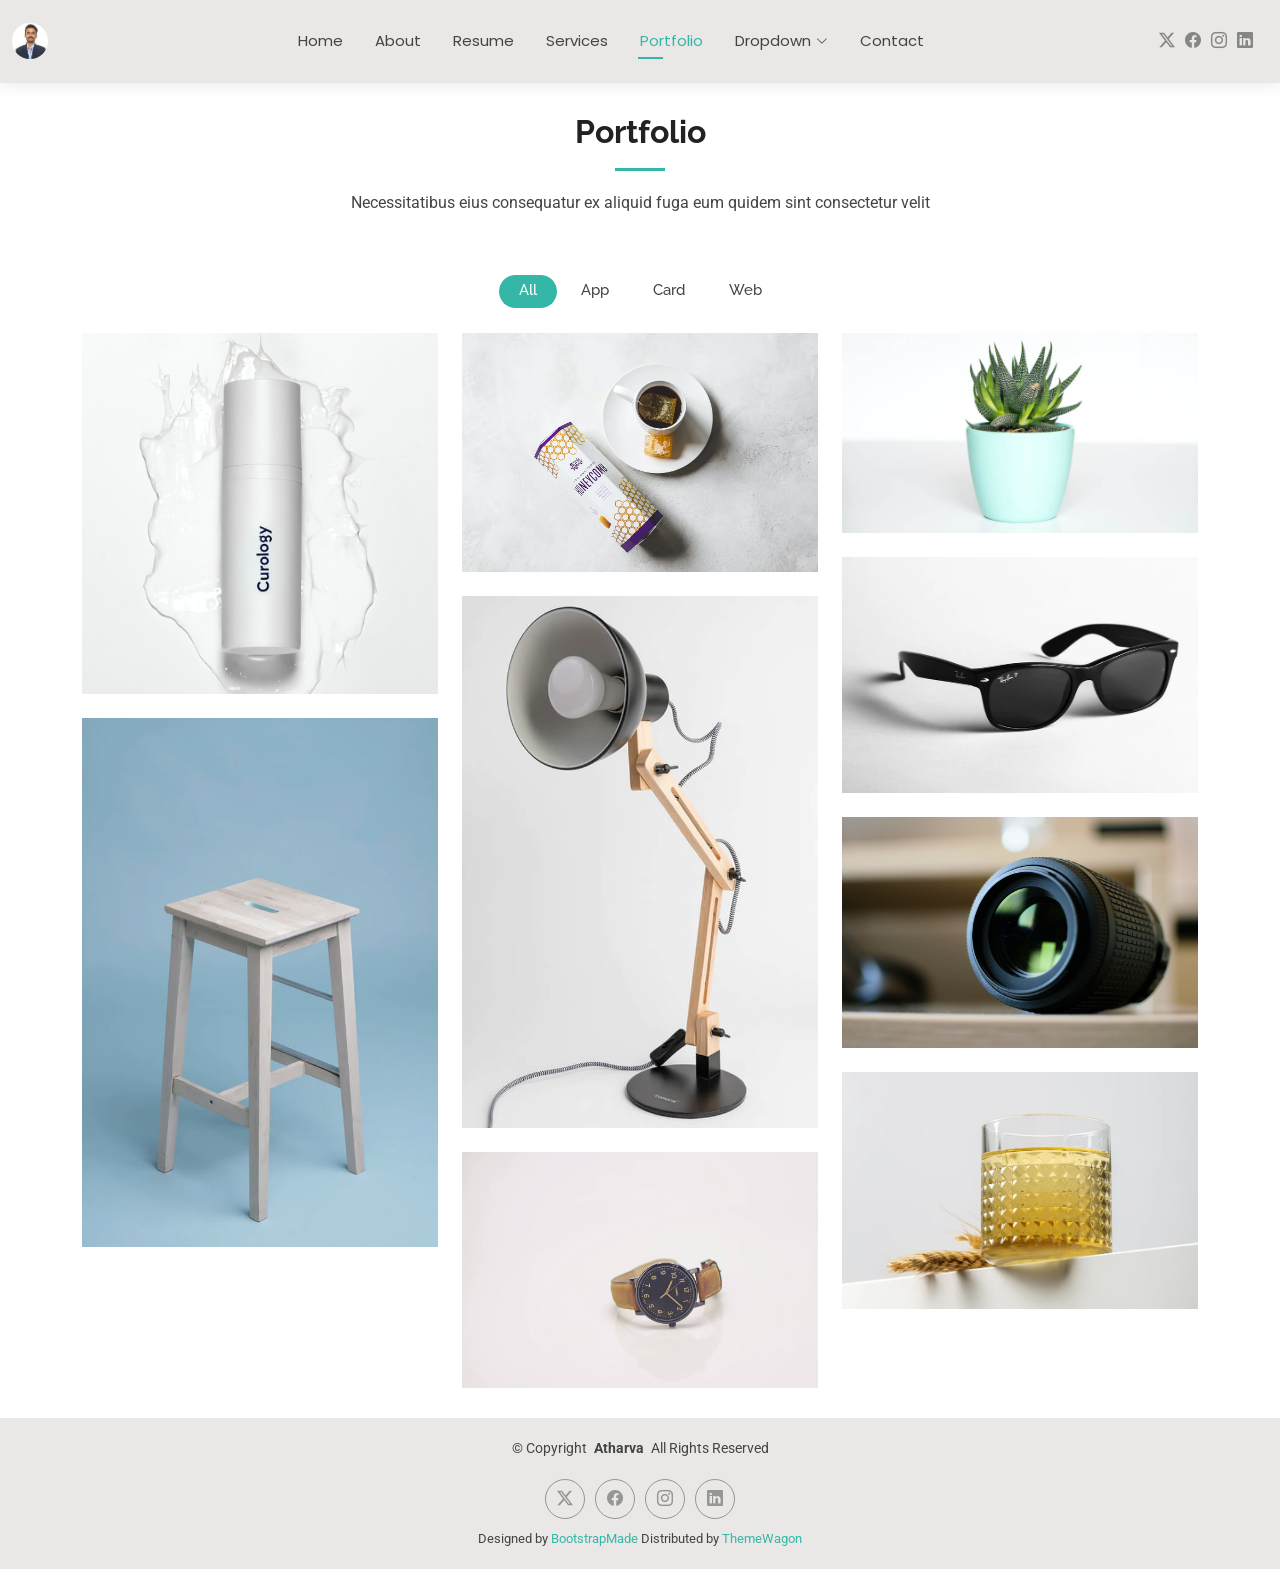
<file: portfolio.html>
<!DOCTYPE html>
<html lang="en">

<head>
  <meta charset="utf-8">
  <meta content="width=device-width, initial-scale=1.0" name="viewport">
  <title>Portfolio - Atharva Bootstrap Template</title>
  <meta name="description" content="">
  <meta name="keywords" content="">

  <!-- Favicons -->
  <link href="assets/img/favicon.png" rel="icon">
  <link href="assets/img/apple-touch-icon.png" rel="apple-touch-icon">

  <!-- Fonts -->
  <link href="https://fonts.googleapis.com" rel="preconnect">
  <link href="https://fonts.gstatic.com" rel="preconnect" crossorigin>
  <link href="https://fonts.googleapis.com/css2?family=Roboto:ital,wght@0,100;0,300;0,400;0,500;0,700;0,900;1,100;1,300;1,400;1,500;1,700;1,900&family=Poppins:ital,wght@0,100;0,200;0,300;0,400;0,500;0,600;0,700;0,800;0,900;1,100;1,200;1,300;1,400;1,500;1,600;1,700;1,800;1,900&family=Raleway:ital,wght@0,100;0,200;0,300;0,400;0,500;0,600;0,700;0,800;0,900;1,100;1,200;1,300;1,400;1,500;1,600;1,700;1,800;1,900&display=swap" rel="stylesheet">

  <!-- Vendor CSS Files -->
  <link href="assets/vendor/bootstrap/css/bootstrap.min.css" rel="stylesheet">
  <link href="assets/vendor/bootstrap-icons/bootstrap-icons.css" rel="stylesheet">
  <link href="assets/vendor/aos/aos.css" rel="stylesheet">
  <link href="assets/vendor/swiper/swiper-bundle.min.css" rel="stylesheet">
  <link href="assets/vendor/glightbox/css/glightbox.min.css" rel="stylesheet">

  <!-- Main CSS File -->
  <link href="assets/css/main.css" rel="stylesheet">

  <!-- =======================================================
  * Template Name: Atharva
  * Template URL: https://bootstrapmade.com/Atharva-free-bootstrap-cv-resume-html-template/
  * Updated: Aug 07 2024 with Bootstrap v5.3.3
  * Author: BootstrapMade.com
  * License: https://bootstrapmade.com/license/
  ======================================================== -->
</head>

<body class="portfolio-page">

  <header id="header" class="header d-flex align-items-center light-background sticky-top">
    <div class="container-fluid position-relative d-flex align-items-center justify-content-between">

      <a href="index.html" class="logo d-flex align-items-center me-auto me-xl-0">
        <!-- Uncomment the line below if you also wish to use an image logo -->
        <!-- <img src="assets/img/logo.png" alt=""> -->
        <img src="assets/img/atharva.jpg" alt="Profile Image" class="profile-image rounded-circle">
      </a>

      <nav id="navmenu" class="navmenu">
        <ul>
          <li><a href="index.html">Home</a></li>
          <li><a href="about.html">About</a></li>
          <li><a href="resume.html">Resume</a></li>
          <li><a href="services.html">Services</a></li>
          <li><a href="portfolio.html" class="active">Portfolio</a></li>
          <li class="dropdown"><a href="#"><span>Dropdown</span> <i class="bi bi-chevron-down toggle-dropdown"></i></a>
            <ul>
              <li><a href="#">Dropdown 1</a></li>
              <li class="dropdown"><a href="#"><span>Deep Dropdown</span> <i class="bi bi-chevron-down toggle-dropdown"></i></a>
                <ul>
                  <li><a href="#">Deep Dropdown 1</a></li>
                  <li><a href="#">Deep Dropdown 2</a></li>
                  <li><a href="#">Deep Dropdown 3</a></li>
                  <li><a href="#">Deep Dropdown 4</a></li>
                  <li><a href="#">Deep Dropdown 5</a></li>
                </ul>
              </li>
              <li><a href="#">Dropdown 2</a></li>
              <li><a href="#">Dropdown 3</a></li>
              <li><a href="#">Dropdown 4</a></li>
            </ul>
          </li>
          <li><a href="contact.html">Contact</a></li>
        </ul>
        <i class="mobile-nav-toggle d-xl-none bi bi-list"></i>
      </nav>

      <div class="header-social-links">
        <a href="#" class="twitter"><i class="bi bi-twitter-x"></i></a>
        <a href="#" class="facebook"><i class="bi bi-facebook"></i></a>
        <a href="#" class="instagram"><i class="bi bi-instagram"></i></a>
        <a href="#" class="linkedin"><i class="bi bi-linkedin"></i></a>
      </div>

    </div>
  </header>

  <main class="main">

    <!-- Portfolio Section -->
    <section id="portfolio" class="portfolio section">

      <!-- Section Title -->
      <div class="container section-title" data-aos="fade-up">
        <h2>Portfolio</h2>
        <p>Necessitatibus eius consequatur ex aliquid fuga eum quidem sint consectetur velit</p>
      </div><!-- End Section Title -->

      <div class="container">

        <div class="isotope-layout" data-default-filter="*" data-layout="masonry" data-sort="original-order">

          <ul class="portfolio-filters isotope-filters" data-aos="fade-up" data-aos-delay="100">
            <li data-filter="*" class="filter-active">All</li>
            <li data-filter=".filter-app">App</li>
            <li data-filter=".filter-product">Card</li>
            <li data-filter=".filter-branding">Web</li>
          </ul><!-- End Portfolio Filters -->

          <div class="row gy-4 isotope-container" data-aos="fade-up" data-aos-delay="200">

            <div class="col-lg-4 col-md-6 portfolio-item isotope-item filter-app">
              <img src="assets/img/masonry-portfolio/masonry-portfolio-1.jpg" class="img-fluid" alt="">
              <div class="portfolio-info">
                <h4>App 1</h4>
                <p>Lorem ipsum, dolor sit</p>
                <a href="assets/img/masonry-portfolio/masonry-portfolio-1.jpg" title="App 1" data-gallery="portfolio-gallery-app" class="glightbox preview-link"><i class="bi bi-zoom-in"></i></a>
                <a href="portfolio-details.html" title="More Details" class="details-link"><i class="bi bi-link-45deg"></i></a>
              </div>
            </div><!-- End Portfolio Item -->

            <div class="col-lg-4 col-md-6 portfolio-item isotope-item filter-product">
              <img src="assets/img/masonry-portfolio/masonry-portfolio-2.jpg" class="img-fluid" alt="">
              <div class="portfolio-info">
                <h4>Product 1</h4>
                <p>Lorem ipsum, dolor sit</p>
                <a href="assets/img/masonry-portfolio/masonry-portfolio-2.jpg" title="Product 1" data-gallery="portfolio-gallery-product" class="glightbox preview-link"><i class="bi bi-zoom-in"></i></a>
                <a href="portfolio-details.html" title="More Details" class="details-link"><i class="bi bi-link-45deg"></i></a>
              </div>
            </div><!-- End Portfolio Item -->

            <div class="col-lg-4 col-md-6 portfolio-item isotope-item filter-branding">
              <img src="assets/img/masonry-portfolio/masonry-portfolio-3.jpg" class="img-fluid" alt="">
              <div class="portfolio-info">
                <h4>Branding 1</h4>
                <p>Lorem ipsum, dolor sit</p>
                <a href="assets/img/masonry-portfolio/masonry-portfolio-3.jpg" title="Branding 1" data-gallery="portfolio-gallery-branding" class="glightbox preview-link"><i class="bi bi-zoom-in"></i></a>
                <a href="portfolio-details.html" title="More Details" class="details-link"><i class="bi bi-link-45deg"></i></a>
              </div>
            </div><!-- End Portfolio Item -->

            <div class="col-lg-4 col-md-6 portfolio-item isotope-item filter-app">
              <img src="assets/img/masonry-portfolio/masonry-portfolio-4.jpg" class="img-fluid" alt="">
              <div class="portfolio-info">
                <h4>App 2</h4>
                <p>Lorem ipsum, dolor sit</p>
                <a href="assets/img/masonry-portfolio/masonry-portfolio-4.jpg" title="App 2" data-gallery="portfolio-gallery-app" class="glightbox preview-link"><i class="bi bi-zoom-in"></i></a>
                <a href="portfolio-details.html" title="More Details" class="details-link"><i class="bi bi-link-45deg"></i></a>
              </div>
            </div><!-- End Portfolio Item -->

            <div class="col-lg-4 col-md-6 portfolio-item isotope-item filter-product">
              <img src="assets/img/masonry-portfolio/masonry-portfolio-5.jpg" class="img-fluid" alt="">
              <div class="portfolio-info">
                <h4>Product 2</h4>
                <p>Lorem ipsum, dolor sit</p>
                <a href="assets/img/masonry-portfolio/masonry-portfolio-5.jpg" title="Product 2" data-gallery="portfolio-gallery-product" class="glightbox preview-link"><i class="bi bi-zoom-in"></i></a>
                <a href="portfolio-details.html" title="More Details" class="details-link"><i class="bi bi-link-45deg"></i></a>
              </div>
            </div><!-- End Portfolio Item -->

            <div class="col-lg-4 col-md-6 portfolio-item isotope-item filter-branding">
              <img src="assets/img/masonry-portfolio/masonry-portfolio-6.jpg" class="img-fluid" alt="">
              <div class="portfolio-info">
                <h4>Branding 2</h4>
                <p>Lorem ipsum, dolor sit</p>
                <a href="assets/img/masonry-portfolio/masonry-portfolio-6.jpg" title="Branding 2" data-gallery="portfolio-gallery-branding" class="glightbox preview-link"><i class="bi bi-zoom-in"></i></a>
                <a href="portfolio-details.html" title="More Details" class="details-link"><i class="bi bi-link-45deg"></i></a>
              </div>
            </div><!-- End Portfolio Item -->

            <div class="col-lg-4 col-md-6 portfolio-item isotope-item filter-app">
              <img src="assets/img/masonry-portfolio/masonry-portfolio-7.jpg" class="img-fluid" alt="">
              <div class="portfolio-info">
                <h4>App 3</h4>
                <p>Lorem ipsum, dolor sit</p>
                <a href="assets/img/masonry-portfolio/masonry-portfolio-7.jpg" title="App 3" data-gallery="portfolio-gallery-app" class="glightbox preview-link"><i class="bi bi-zoom-in"></i></a>
                <a href="portfolio-details.html" title="More Details" class="details-link"><i class="bi bi-link-45deg"></i></a>
              </div>
            </div><!-- End Portfolio Item -->

            <div class="col-lg-4 col-md-6 portfolio-item isotope-item filter-product">
              <img src="assets/img/masonry-portfolio/masonry-portfolio-8.jpg" class="img-fluid" alt="">
              <div class="portfolio-info">
                <h4>Product 3</h4>
                <p>Lorem ipsum, dolor sit</p>
                <a href="assets/img/masonry-portfolio/masonry-portfolio-8.jpg" title="Product 3" data-gallery="portfolio-gallery-product" class="glightbox preview-link"><i class="bi bi-zoom-in"></i></a>
                <a href="portfolio-details.html" title="More Details" class="details-link"><i class="bi bi-link-45deg"></i></a>
              </div>
            </div><!-- End Portfolio Item -->

            <div class="col-lg-4 col-md-6 portfolio-item isotope-item filter-branding">
              <img src="assets/img/masonry-portfolio/masonry-portfolio-9.jpg" class="img-fluid" alt="">
              <div class="portfolio-info">
                <h4>Branding 3</h4>
                <p>Lorem ipsum, dolor sit</p>
                <a href="assets/img/masonry-portfolio/masonry-portfolio-9.jpg" title="Branding 2" data-gallery="portfolio-gallery-branding" class="glightbox preview-link"><i class="bi bi-zoom-in"></i></a>
                <a href="portfolio-details.html" title="More Details" class="details-link"><i class="bi bi-link-45deg"></i></a>
              </div>
            </div><!-- End Portfolio Item -->

          </div><!-- End Portfolio Container -->

        </div>

      </div>

    </section><!-- /Portfolio Section -->

  </main>

  <footer id="footer" class="footer light-background">

    <div class="container">
      <div class="copyright text-center ">
        <p>© <span>Copyright</span> <strong class="px-1 sitename">Atharva</strong> <span>All Rights Reserved<br></span></p>
      </div>
      <div class="social-links d-flex justify-content-center">
        <a href=""><i class="bi bi-twitter-x"></i></a>
        <a href=""><i class="bi bi-facebook"></i></a>
        <a href=""><i class="bi bi-instagram"></i></a>
        <a href=""><i class="bi bi-linkedin"></i></a>
      </div>
      <div class="credits">
        <!-- All the links in the footer should remain intact. -->
        <!-- You can delete the links only if you've purchased the pro version. -->
        <!-- Licensing information: https://bootstrapmade.com/license/ -->
        <!-- Purchase the pro version with working PHP/AJAX contact form: [buy-url] -->
        Designed by <a href="https://bootstrapmade.com/">BootstrapMade</a> Distributed by <a href=“https://themewagon.com>ThemeWagon
      </div>
    </div>

  </footer>

  <!-- Scroll Top -->
  <a href="#" id="scroll-top" class="scroll-top d-flex align-items-center justify-content-center"><i class="bi bi-arrow-up-short"></i></a>

  <!-- Preloader -->
  <div id="preloader"></div>

  <!-- Vendor JS Files -->
  <script src="assets/vendor/bootstrap/js/bootstrap.bundle.min.js"></script>
  <script src="assets/vendor/php-email-form/validate.js"></script>
  <script src="assets/vendor/aos/aos.js"></script>
  <script src="assets/vendor/waypoints/noframework.waypoints.js"></script>
  <script src="assets/vendor/purecounter/purecounter_vanilla.js"></script>
  <script src="assets/vendor/swiper/swiper-bundle.min.js"></script>
  <script src="assets/vendor/glightbox/js/glightbox.min.js"></script>
  <script src="assets/vendor/imagesloaded/imagesloaded.pkgd.min.js"></script>
  <script src="assets/vendor/isotope-layout/isotope.pkgd.min.js"></script>

  <!-- Main JS File -->
  <script src="assets/js/main.js"></script>

</body>

</html>
</file>
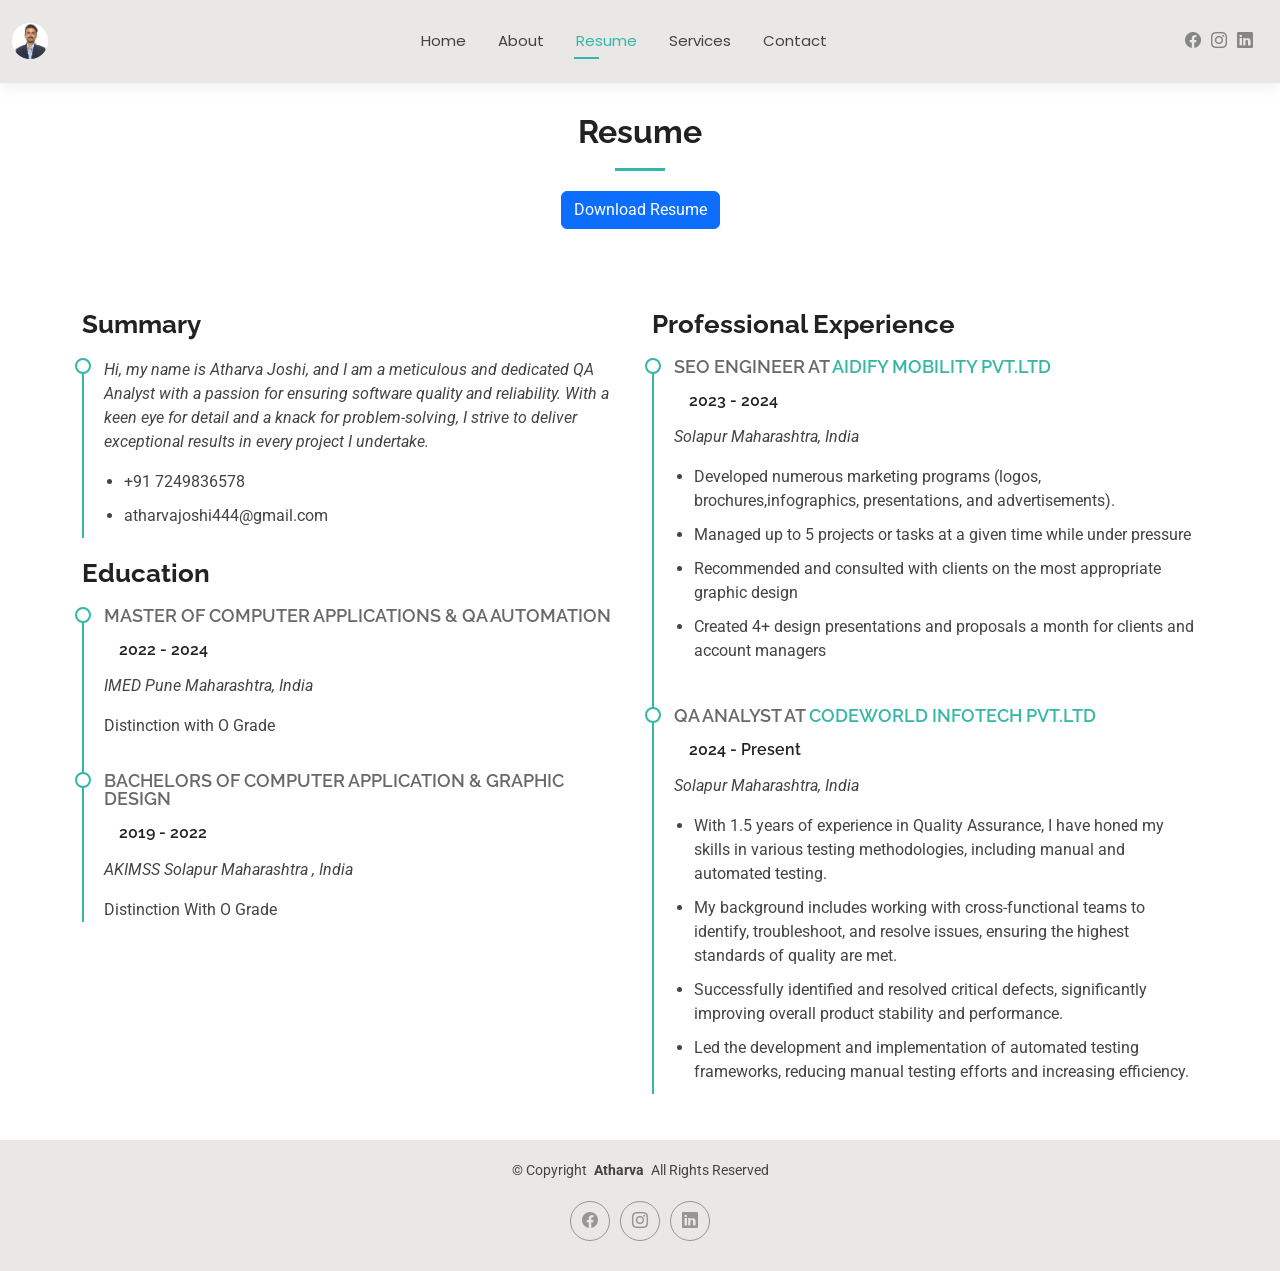
<file: resume.html>
<!DOCTYPE html>
<html lang="en">

<head>
  <meta charset="utf-8">
  <meta content="width=device-width, initial-scale=1.0" name="viewport">
  <title> Atharva Joshi resume-page</title>
  <meta name="description" content="">
  <meta name="keywords" content="">

  <!-- Favicons -->
  <link href="assets/img/favicon.png" rel="icon">
  <link href="assets/img/apple-touch-icon.png" rel="apple-touch-icon">

  <!-- Fonts -->
  <link href="https://fonts.googleapis.com" rel="preconnect">
  <link href="https://fonts.gstatic.com" rel="preconnect" crossorigin>
  <link href="https://fonts.googleapis.com/css2?family=Roboto:ital,wght@0,100;0,300;0,400;0,500;0,700;0,900;1,100;1,300;1,400;1,500;1,700;1,900&family=Poppins:ital,wght@0,100;0,200;0,300;0,400;0,500;0,600;0,700;0,800;0,900;1,100;1,200;1,300;1,400;1,500;1,600;1,700;1,800;1,900&family=Raleway:ital,wght@0,100;0,200;0,300;0,400;0,500;0,600;0,700;0,800;0,900;1,100;1,200;1,300;1,400;1,500;1,600;1,700;1,800;1,900&display=swap" rel="stylesheet">

  <!-- Vendor CSS Files -->
  <link href="assets/vendor/bootstrap/css/bootstrap.min.css" rel="stylesheet">
  <link href="assets/vendor/bootstrap-icons/bootstrap-icons.css" rel="stylesheet">
  <link href="assets/vendor/aos/aos.css" rel="stylesheet">
  <link href="assets/vendor/swiper/swiper-bundle.min.css" rel="stylesheet">
  <link href="assets/vendor/glightbox/css/glightbox.min.css" rel="stylesheet">

  <!-- Main CSS File -->
  <link href="assets/css/main.css" rel="stylesheet">

  <!-- =======================================================
  * Template Name: Atharva
  * Template URL: https://bootstrapmade.com/Atharva-free-bootstrap-cv-resume-html-template/
  * Updated: Aug 07 2024 with Bootstrap v5.3.3
  * Author: BootstrapMade.com
  * License: https://bootstrapmade.com/license/
  ======================================================== -->
</head>

<body class="resume-page">

  <header id="header" class="header d-flex align-items-center light-background sticky-top">
    <div class="container-fluid position-relative d-flex align-items-center justify-content-between">

      <a href="index.html" class="logo d-flex align-items-center me-auto me-xl-0">
        <!-- Uncomment the line below if you also wish to use an image logo -->
        <!-- <img src="assets/img/logo.png" alt=""> -->
        <img src="assets/img/atharva.jpg" alt="Profile Image" class="profile-image rounded-circle">
      </a>

      <nav id="navmenu" class="navmenu">
        <ul>
          <li><a href="index.html">Home</a></li>
          <li><a href="about.html">About</a></li>
          <li><a href="resume.html" class="active">Resume</a></li>
          <li><a href="services.html">Services</a></li>
          <!-- <li><a href="portfolio.html">Portfolio</a></li>
          <li class="dropdown"><a href="#"><span>Dropdown</span> <i class="bi bi-chevron-down toggle-dropdown"></i></a>
            <ul>
              <li><a href="#">Dropdown 1</a></li>
              <li class="dropdown"><a href="#"><span>Deep Dropdown</span> <i class="bi bi-chevron-down toggle-dropdown"></i></a>
                <ul>
                  <li><a href="#">Deep Dropdown 1</a></li>
                  <li><a href="#">Deep Dropdown 2</a></li>
                  <li><a href="#">Deep Dropdown 3</a></li>
                  <li><a href="#">Deep Dropdown 4</a></li>
                  <li><a href="#">Deep Dropdown 5</a></li>
                </ul>
              </li>
              <li><a href="#">Dropdown 2</a></li>
              <li><a href="#">Dropdown 3</a></li>
              <li><a href="#">Dropdown 4</a></li>
            </ul>
          </li>-->
          <li><a href="contact.html">Contact</a></li> 
        </ul>
        <i class="mobile-nav-toggle d-xl-none bi bi-list"></i>
      </nav>

      <div class="header-social-links">
       
        <a href="https://www.facebook.com/share/15hcRoAic2/"><i class="bi bi-facebook"></i></a>
        <a href="https://www.instagram.com/its_atharvajoshi?igsh=MXB2YW84MDJ5bXI1ZA=="><i class="bi bi-instagram"></i></a>
        <a href="https://www.linkedin.com/in/atharva-joshi-90a749323"><i class="bi bi-linkedin"></i></a>
      </div>

    </div>
  </header>

  <main class="main">

    <!-- Resume Section -->
    <section id="resume" class="resume section">

      <!-- Section Title -->
      <div class="container section-title" data-aos="fade-up">
        <h2>Resume </h2>
        <a download class="btn btn-primary" href="https://drive.google.com/file/d/1ao2pw8_XbbW7fauvMBUDd692BhVA_1sU/view?usp=sharing"> Download Resume </a>
        
        <p></p>
      </div><!-- End Section Title -->

      <div class="container">

        <div class="row">

          <div class="col-lg-6" data-aos="fade-up" data-aos-delay="100">
            <h3 class="resume-title">Summary</h3>

            <div class="resume-item pb-0">
              <h4></h4>
              <p><em>Hi, my name is Atharva Joshi, and I am a meticulous and dedicated QA Analyst with a passion for ensuring software quality and reliability. With a keen eye for detail and a knack for problem-solving, I strive to deliver exceptional results in every project I undertake.</em></p>
              <ul>
               
                <li>+91 7249836578</li>
                <li>atharvajoshi444@gmail.com</li>
              </ul>
            </div><!-- Edn Resume Item -->

            <h3 class="resume-title">Education</h3>
            <div class="resume-item">
              <h4>Master of Computer Applications  &amp; QA Automation </h4>
              <h5>2022 - 2024</h5>
              <p><em>IMED Pune Maharashtra, India </em></p>
              <p>Distinction with O Grade </p>
            </div><!-- Edn Resume Item -->

            <div class="resume-item">
              <h4>Bachelors Of Computer Application  &amp; Graphic Design</h4>
              <h5>2019 - 2022</h5>
              <p><em>AKIMSS Solapur Maharashtra , India </em></p>
              <p>Distinction With O Grade</p>
            </div><!-- Edn Resume Item -->

          </div>

          <div class="col-lg-6" data-aos="fade-up" data-aos-delay="200">
            <h3 class="resume-title">Professional Experience</h3>
            <div class="resume-item">
              <h4>SEO Engineer at  <a href="https://abhinavitsolutions.com/" target="_blank">Aidify Mobility Pvt.Ltd</a></h4>
              <h5>2023 - 2024</h5>
              <p><em>Solapur Maharashtra, India  </em></p>
              <ul>
                <li>Developed numerous marketing programs (logos, brochures,infographics, presentations, and advertisements).</li>
                <li>Managed up to 5 projects or tasks at a given time while under pressure</li>
                <li>Recommended and consulted with clients on the most appropriate graphic design</li>
                <li>Created 4+ design presentations and proposals a month for clients and account managers</li>
              </ul>
            </div><!-- Edn Resume Item -->



            <div class="resume-item">
              <h4>QA Analyst At <a href="https://codeworld.co.in/" target="_blank">CodeWorld Infotech Pvt.Ltd</a></h4>
              <h5>2024 - Present</h5>
              <p><em>Solapur Maharashtra, India  </em></p>
              <ul>
                <li>With 1.5 years of experience in Quality Assurance, I have honed my skills in various testing methodologies, including manual and automated testing.</li>
                <li>My background includes working with cross-functional teams to identify, troubleshoot, and resolve issues, ensuring the highest standards of quality are met. </li>
                <li>Successfully identified and resolved critical defects, significantly improving overall product stability and performance.

                  </li>
                <li>Led the development and implementation of automated testing frameworks, reducing manual testing efforts and increasing efficiency.</li>
              </ul>
            </div><!-- Edn Resume Item -->

          

          </div>

        </div>

      </div>

    </section><!-- /Resume Section -->

  </main>

  <footer id="footer" class="footer light-background">

    <div class="container">
      <div class="copyright text-center ">
        <p>© <span>Copyright</span> <strong class="px-1 sitename">Atharva</strong> <span>All Rights Reserved<br></span></p>
      </div>
      <div class="social-links d-flex justify-content-center">
      
        <a href="https://www.facebook.com/share/15hcRoAic2/"><i class="bi bi-facebook"></i></a>
        <a href="https://www.instagram.com/its_atharvajoshi?igsh=MXB2YW84MDJ5bXI1ZA=="><i class="bi bi-instagram"></i></a>
        <a href="https://www.linkedin.com/in/atharva-joshi-90a749323"><i class="bi bi-linkedin"></i></a>
      </div>
      <div class="credits">
        <!-- All the links in the footer should remain intact. -->
        <!-- You can delete the links only if you've purchased the pro version. -->
        <!-- Licensing information: https://bootstrapmade.com/license/ -->
        <!-- Purchase the pro version with working PHP/AJAX contact form: [buy-url] -->
       
    </div>

  </footer>

  <!-- Scroll Top -->
  <a href="#" id="scroll-top" class="scroll-top d-flex align-items-center justify-content-center"><i class="bi bi-arrow-up-short"></i></a>

  <!-- Preloader -->
  <div id="preloader"></div>

  <!-- Vendor JS Files -->
  <script src="assets/vendor/bootstrap/js/bootstrap.bundle.min.js"></script>
  <script src="assets/vendor/php-email-form/validate.js"></script>
  <script src="assets/vendor/aos/aos.js"></script>
  <script src="assets/vendor/waypoints/noframework.waypoints.js"></script>
  <script src="assets/vendor/purecounter/purecounter_vanilla.js"></script>
  <script src="assets/vendor/swiper/swiper-bundle.min.js"></script>
  <script src="assets/vendor/glightbox/js/glightbox.min.js"></script>
  <script src="assets/vendor/imagesloaded/imagesloaded.pkgd.min.js"></script>
  <script src="assets/vendor/isotope-layout/isotope.pkgd.min.js"></script>

  <!-- Main JS File -->
  <script src="assets/js/main.js"></script>

</body>

</html>
</file>
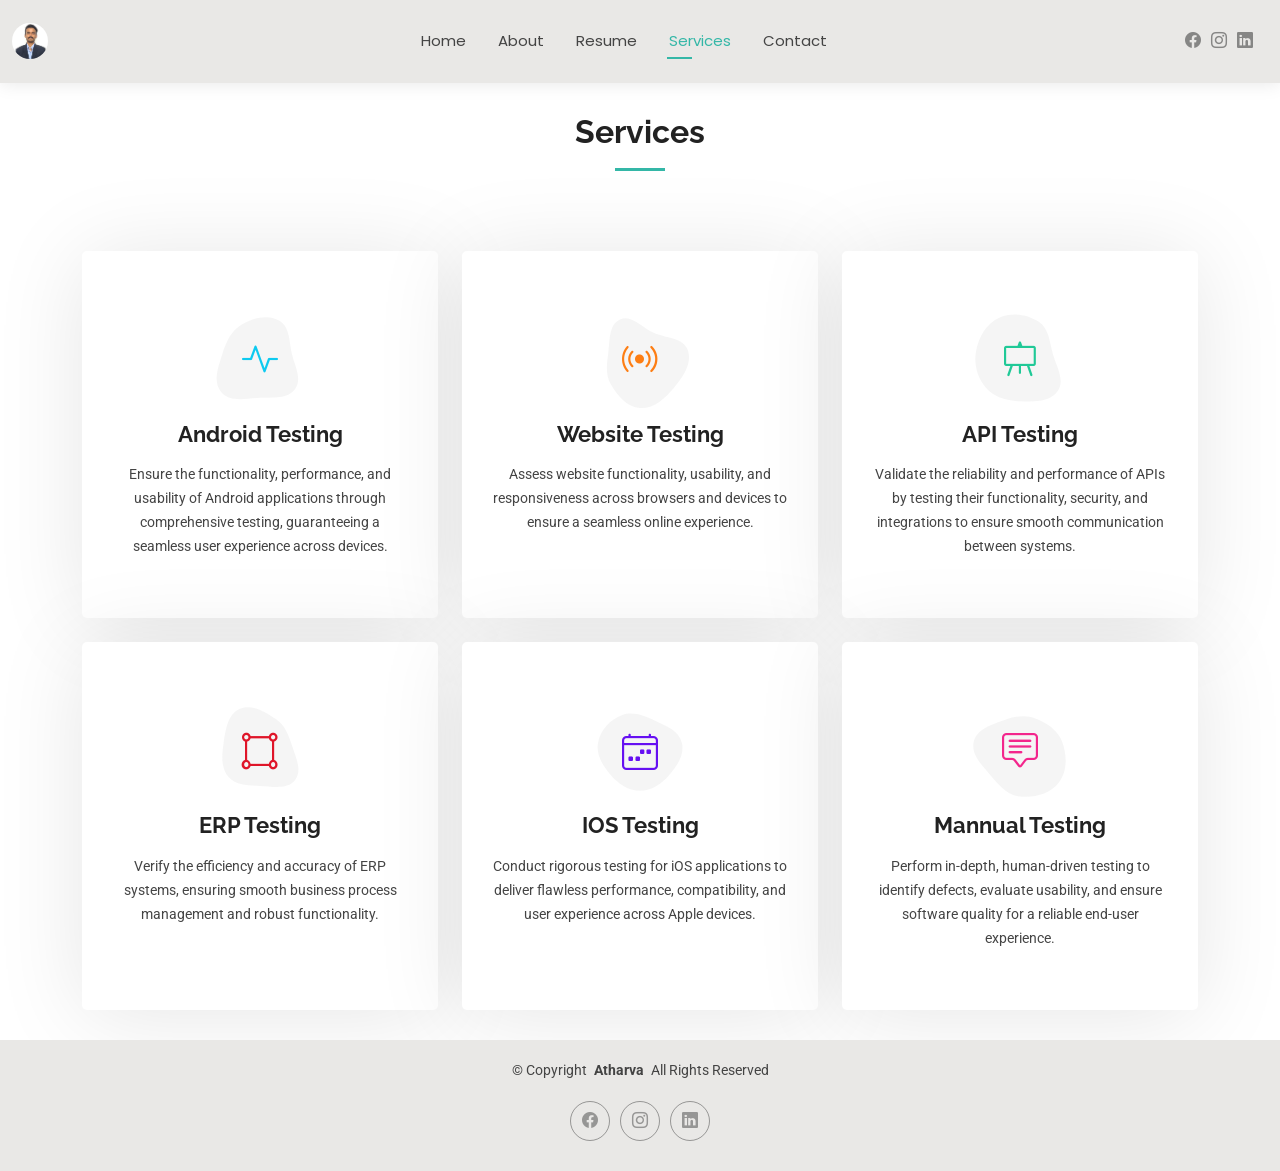
<file: services.html>
<!DOCTYPE html>
<html lang="en">

<head>
  <meta charset="utf-8">
  <meta content="width=device-width, initial-scale=1.0" name="viewport">
  <title>Atharva Joshi services-page</title>
  <meta name="description" content="">
  <meta name="keywords" content="">

  <!-- Favicons -->
  <link href="assets/img/favicon.png" rel="icon">
  <link href="assets/img/apple-touch-icon.png" rel="apple-touch-icon">

  <!-- Fonts -->
  <link href="https://fonts.googleapis.com" rel="preconnect">
  <link href="https://fonts.gstatic.com" rel="preconnect" crossorigin>
  <link href="https://fonts.googleapis.com/css2?family=Roboto:ital,wght@0,100;0,300;0,400;0,500;0,700;0,900;1,100;1,300;1,400;1,500;1,700;1,900&family=Poppins:ital,wght@0,100;0,200;0,300;0,400;0,500;0,600;0,700;0,800;0,900;1,100;1,200;1,300;1,400;1,500;1,600;1,700;1,800;1,900&family=Raleway:ital,wght@0,100;0,200;0,300;0,400;0,500;0,600;0,700;0,800;0,900;1,100;1,200;1,300;1,400;1,500;1,600;1,700;1,800;1,900&display=swap" rel="stylesheet">

  <!-- Vendor CSS Files -->
  <link href="assets/vendor/bootstrap/css/bootstrap.min.css" rel="stylesheet">
  <link href="assets/vendor/bootstrap-icons/bootstrap-icons.css" rel="stylesheet">
  <link href="assets/vendor/aos/aos.css" rel="stylesheet">
  <link href="assets/vendor/swiper/swiper-bundle.min.css" rel="stylesheet">
  <link href="assets/vendor/glightbox/css/glightbox.min.css" rel="stylesheet">

  <!-- Main CSS File -->
  <link href="assets/css/main.css" rel="stylesheet">

  <!-- =======================================================
  * Template Name: Atharva
  * Template URL: https://bootstrapmade.com/Atharva-free-bootstrap-cv-resume-html-template/
  * Updated: Aug 07 2024 with Bootstrap v5.3.3
  * Author: BootstrapMade.com
  * License: https://bootstrapmade.com/license/
  ======================================================== -->
</head>

<body class="services-page">

  <header id="header" class="header d-flex align-items-center light-background sticky-top">
    <div class="container-fluid position-relative d-flex align-items-center justify-content-between">

      <a href="index.html" class="logo d-flex align-items-center me-auto me-xl-0">
        <!-- Uncomment the line below if you also wish to use an image logo -->
        <!-- <img src="assets/img/logo.png" alt=""> -->
        <img src="assets/img/atharva.jpg" alt="Profile Image" class="profile-image rounded-circle">
      </a>

      <nav id="navmenu" class="navmenu">
        <ul>
          <li><a href="index.html">Home</a></li>
          <li><a href="about.html">About</a></li>
          <li><a href="resume.html">Resume</a></li>
          <li><a href="services.html" class="active">Services</a></li>
          <!-- <li><a href="portfolio.html">Portfolio</a></li>
          <li class="dropdown"><a href="#"><span>Dropdown</span> <i class="bi bi-chevron-down toggle-dropdown"></i></a>
            <ul>
              <li><a href="#">Dropdown 1</a></li>
              <li class="dropdown"><a href="#"><span>Deep Dropdown</span> <i class="bi bi-chevron-down toggle-dropdown"></i></a>
                <ul>
                  <li><a href="#">Deep Dropdown 1</a></li>
                  <li><a href="#">Deep Dropdown 2</a></li>
                  <li><a href="#">Deep Dropdown 3</a></li>
                  <li><a href="#">Deep Dropdown 4</a></li>
                  <li><a href="#">Deep Dropdown 5</a></li>
                </ul>
              </li>
              <li><a href="#">Dropdown 2</a></li>
              <li><a href="#">Dropdown 3</a></li>
              <li><a href="#">Dropdown 4</a></li>
            </ul> -->
          </li>
          <li><a href="contact.html">Contact</a></li>
        </ul>
        <i class="mobile-nav-toggle d-xl-none bi bi-list"></i>
      </nav>

      <div class="header-social-links">
        
        <a href="https://www.facebook.com/share/15hcRoAic2/"><i class="bi bi-facebook"></i></a>
        <a href="https://www.instagram.com/its_atharvajoshi?igsh=MXB2YW84MDJ5bXI1ZA=="><i class="bi bi-instagram"></i></a>
        <a href="https://www.linkedin.com/in/atharva-joshi-90a749323"><i class="bi bi-linkedin"></i></a>
      </div>

    </div>
  </header>

  <main class="main">

    <!-- Services Section -->
    <section id="services" class="services section">

      <!-- Section Title -->
      <div class="container section-title" data-aos="fade-up">
        <h2>Services</h2>
      
      </div><!-- End Section Title -->

      <div class="container">

        <div class="row gy-4">

          <div class="col-lg-4 col-md-6" data-aos="fade-up" data-aos-delay="100">
            <div class="service-item item-cyan position-relative">
              <div class="icon">
                <svg width="100" height="100" viewBox="0 0 600 600" xmlns="http://www.w3.org/2000/svg">
                  <path stroke="none" stroke-width="0" fill="#f5f5f5" d="M300,521.0016835830174C376.1290562159157,517.8887921683347,466.0731472004068,529.7835943286574,510.70327084640275,468.03025145048787C554.3714126377745,407.6079735673963,508.03601936045806,328.9844924480964,491.2728898941984,256.3432110539036C474.5976632858925,184.082847569629,479.9380746630129,96.60480741107993,416.23090153303,58.64404602377083C348.86323505073057,18.502131276798302,261.93793281208167,40.57373210992963,193.5410806939664,78.93577620505333C130.42746243093433,114.334589627462,98.30271207620316,179.96522072025542,76.75703585869454,249.04625023123273C51.97151888228291,328.5150500222984,13.704378332031375,421.85034740162234,66.52175969318436,486.19268352777647C119.04800174914682,550.1803526380478,217.28368757567262,524.383925680826,300,521.0016835830174"></path>
                </svg>
                <i class="bi bi-activity"></i>
              </div>
              <a href="#" class="stretched-link">
                <h3>Android Testing </h3>
              </a>
              <p>           Ensure the functionality, performance, and usability of Android applications through comprehensive testing, guaranteeing a seamless user experience across devices.</p>
            </div>
          </div><!-- End Service Item -->

          <div class="col-lg-4 col-md-6" data-aos="fade-up" data-aos-delay="200">
            <div class="service-item item-orange position-relative">
              <div class="icon">
                <svg width="100" height="100" viewBox="0 0 600 600" xmlns="http://www.w3.org/2000/svg">
                  <path stroke="none" stroke-width="0" fill="#f5f5f5" d="M300,582.0697525312426C382.5290701553225,586.8405444964366,449.9789794690241,525.3245884688669,502.5850820975895,461.55621195738473C556.606425686781,396.0723002908107,615.8543463187945,314.28637112970534,586.6730223649479,234.56875336149918C558.9533121215079,158.8439757836574,454.9685369536778,164.00468322053177,381.49747125262974,130.76875717737553C312.15926192815925,99.40240125094834,248.97055460311594,18.661163978235184,179.8680185752513,50.54337015887873C110.5421016452524,82.52863877960104,119.82277516462835,180.83849132639028,109.12597500060166,256.43424936330496C100.08760227029461,320.3096726198365,92.17705696193138,384.0621239912766,124.79988738764834,439.7174275375508C164.83382741302287,508.01625554203684,220.96474134820875,577.5009287672846,300,582.0697525312426"></path>
                </svg>
                <i class="bi bi-broadcast"></i>
              </div>
              <a href="#" class="stretched-link">
                <h3>Website Testing </h3>
              </a>
              <p>Assess website functionality, usability, and responsiveness across browsers and devices to ensure a seamless online experience.</p>
            </div>
          </div><!-- End Service Item -->

          <div class="col-lg-4 col-md-6" data-aos="fade-up" data-aos-delay="300">
            <div class="service-item item-teal position-relative">
              <div class="icon">
                <svg width="100" height="100" viewBox="0 0 600 600" xmlns="http://www.w3.org/2000/svg">
                  <path stroke="none" stroke-width="0" fill="#f5f5f5" d="M300,541.5067337569781C382.14930387511276,545.0595476570109,479.8736841581634,548.3450877840088,526.4010558755058,480.5488172755941C571.5218469581645,414.80211281144784,517.5187510058486,332.0715597781072,496.52539010469104,255.14436215662573C477.37192572678356,184.95920475031193,473.57363656557914,105.61284051026155,413.0603344069578,65.22779650032875C343.27470386102294,18.654635553484475,251.2091493199835,5.337323636656869,175.0934190732945,40.62881213300186C97.87086631185822,76.43348514350839,51.98124368387456,156.15599469081315,36.44837278890362,239.84606092416172C21.716077023791087,319.22268207091537,43.775223500013084,401.1760424656574,96.891909868211,461.97329694683043C147.22146801428983,519.5804099606455,223.5754009179313,538.201503339737,300,541.5067337569781"></path>
                </svg>
                <i class="bi bi-easel"></i>
              </div>
              <a href="#" class="stretched-link">
                <h3>API Testing</h3>
              </a>
              <p>Validate the reliability and performance of APIs by testing their functionality, security, and integrations to ensure smooth communication between systems.</p>
            </div>
          </div><!-- End Service Item -->

          <div class="col-lg-4 col-md-6" data-aos="fade-up" data-aos-delay="400">
            <div class="service-item item-red position-relative">
              <div class="icon">
                <svg width="100" height="100" viewBox="0 0 600 600" xmlns="http://www.w3.org/2000/svg">
                  <path stroke="none" stroke-width="0" fill="#f5f5f5" d="M300,503.46388370962813C374.79870501325706,506.71871716319447,464.8034551963731,527.1746412648533,510.4981551193396,467.86667711651364C555.9287308511215,408.9015244558933,512.6030010748507,327.5744911775523,490.211057578863,256.5855673507754C471.097692560561,195.9906835881958,447.69079081568157,138.11976852964426,395.19560036434837,102.3242989838813C329.3053358748298,57.3949838291264,248.02791733380457,8.279543830951368,175.87071277845988,42.242879143198664C103.41431057327972,76.34704239035025,93.79494320519305,170.9812938413882,81.28167332365135,250.07896920659033C70.17666984294237,320.27484674793965,64.84698225790005,396.69656628748305,111.28512138212992,450.4950937839243C156.20124167950087,502.5303643271138,231.32542653798444,500.4755392045468,300,503.46388370962813"></path>
                </svg>
                <i class="bi bi-bounding-box-circles"></i>
              </div>
              <a href="#" class="stretched-link">
                <h3>ERP Testing</h3>
              </a>
              <p> Verify the efficiency and accuracy of ERP systems, ensuring smooth business process management and robust functionality.</p>
              <a href="#" class="stretched-link"></a>
            </div>
          </div><!-- End Service Item -->

          <div class="col-lg-4 col-md-6" data-aos="fade-up" data-aos-delay="500">
            <div class="service-item item-indigo position-relative">
              <div class="icon">
                <svg width="100" height="100" viewBox="0 0 600 600" xmlns="http://www.w3.org/2000/svg">
                  <path stroke="none" stroke-width="0" fill="#f5f5f5" d="M300,532.3542879108572C369.38199826031484,532.3153073249985,429.10787420159085,491.63046689027357,474.5244479745417,439.17860296908856C522.8885846962883,383.3225815378663,569.1668002868075,314.3205725914397,550.7432151929288,242.7694973846089C532.6665558377875,172.5657663291529,456.2379748765914,142.6223662098291,390.3689995646985,112.34683881706744C326.66090330228417,83.06452184765237,258.84405631176094,53.51806209861945,193.32584062364296,78.48882559362697C121.61183558270385,105.82097193414197,62.805066853699245,167.19869350419734,48.57481801355237,242.6138429142374C34.843463184063346,315.3850353017275,76.69343916112496,383.4422959591041,125.22947124332185,439.3748458443577C170.7312796277747,491.8107796887764,230.57421082200815,532.3932930995766,300,532.3542879108572"></path>
                </svg>
                <i class="bi bi-calendar4-week icon"></i>
              </div>
              <a href="#" class="stretched-link">
                <h3>IOS Testing</h3>
              </a>
              <p> Conduct rigorous testing for iOS applications to deliver flawless performance, compatibility, and user experience across Apple devices.</p>
              <a href="#" class="stretched-link"></a>
            </div>
          </div><!-- End Service Item -->

          <div class="col-lg-4 col-md-6" data-aos="fade-up" data-aos-delay="600">
            <div class="service-item item-pink position-relative">
              <div class="icon">
                <svg width="100" height="100" viewBox="0 0 600 600" xmlns="http://www.w3.org/2000/svg">
                  <path stroke="none" stroke-width="0" fill="#f5f5f5" d="M300,566.797414625762C385.7384707136149,576.1784315230908,478.7894351017131,552.8928747891023,531.9192734346935,484.94944893311C584.6109503024035,417.5663521118492,582.489472248146,322.67544863468447,553.9536738515405,242.03673114598146C529.1557734026468,171.96086150256528,465.24506316201064,127.66468636344209,395.9583748389544,100.7403814666027C334.2173773831606,76.7482773500951,269.4350130405921,84.62216499799875,207.1952322260088,107.2889140133804C132.92018162631612,134.33871894543012,41.79353780512637,160.00259165414826,22.644507872594943,236.69541883565114C3.319112789854554,314.0945973066697,72.72355303640163,379.243833228382,124.04198916343866,440.3218312028393C172.9286146004772,498.5055451809895,224.45579914871206,558.5317968840102,300,566.797414625762"></path>
                </svg>
                <i class="bi bi-chat-square-text"></i>
              </div>
              <a href="#" class="stretched-link">
                <h3>Mannual Testing</h3>
              </a>
              <p>Perform in-depth, human-driven testing to identify defects, evaluate usability, and ensure software quality for a reliable end-user experience.</p>
              <a href="#" class="stretched-link"></a>
            </div>
          </div><!-- End Service Item -->

        </div>

      </div>

    </section><!-- /Services Section -->

  </main>

  <footer id="footer" class="footer light-background">

    <div class="container">
      <div class="copyright text-center ">
        <p>© <span>Copyright</span> <strong class="px-1 sitename">Atharva</strong> <span>All Rights Reserved<br></span></p>
      </div>
      <div class="social-links d-flex justify-content-center">
        
        <a href="https://www.facebook.com/share/15hcRoAic2/"><i class="bi bi-facebook"></i></a>
        <a href="https://www.instagram.com/its_atharvajoshi?igsh=MXB2YW84MDJ5bXI1ZA=="><i class="bi bi-instagram"></i></a>
        <a href="https://www.linkedin.com/in/atharva-joshi-90a749323"><i class="bi bi-linkedin"></i></a>
      </div>
      <div class="credits">
        <!-- All the links in the footer should remain intact. -->
        <!-- You can delete the links only if you've purchased the pro version. -->
        <!-- Licensing information: https://bootstrapmade.com/license/ -->
        <!-- Purchase the pro version with working PHP/AJAX contact form: [buy-url] -->
      
    </div>

  </footer>

  <!-- Scroll Top -->
  <a href="#" id="scroll-top" class="scroll-top d-flex align-items-center justify-content-center"><i class="bi bi-arrow-up-short"></i></a>

  <!-- Preloader -->
  <div id="preloader"></div>

  <!-- Vendor JS Files -->
  <script src="assets/vendor/bootstrap/js/bootstrap.bundle.min.js"></script>
  <script src="assets/vendor/php-email-form/validate.js"></script>
  <script src="assets/vendor/aos/aos.js"></script>
  <script src="assets/vendor/waypoints/noframework.waypoints.js"></script>
  <script src="assets/vendor/purecounter/purecounter_vanilla.js"></script>
  <script src="assets/vendor/swiper/swiper-bundle.min.js"></script>
  <script src="assets/vendor/glightbox/js/glightbox.min.js"></script>
  <script src="assets/vendor/imagesloaded/imagesloaded.pkgd.min.js"></script>
  <script src="assets/vendor/isotope-layout/isotope.pkgd.min.js"></script>

  <!-- Main JS File -->
  <script src="assets/js/main.js"></script>

</body>

</html>
</file>
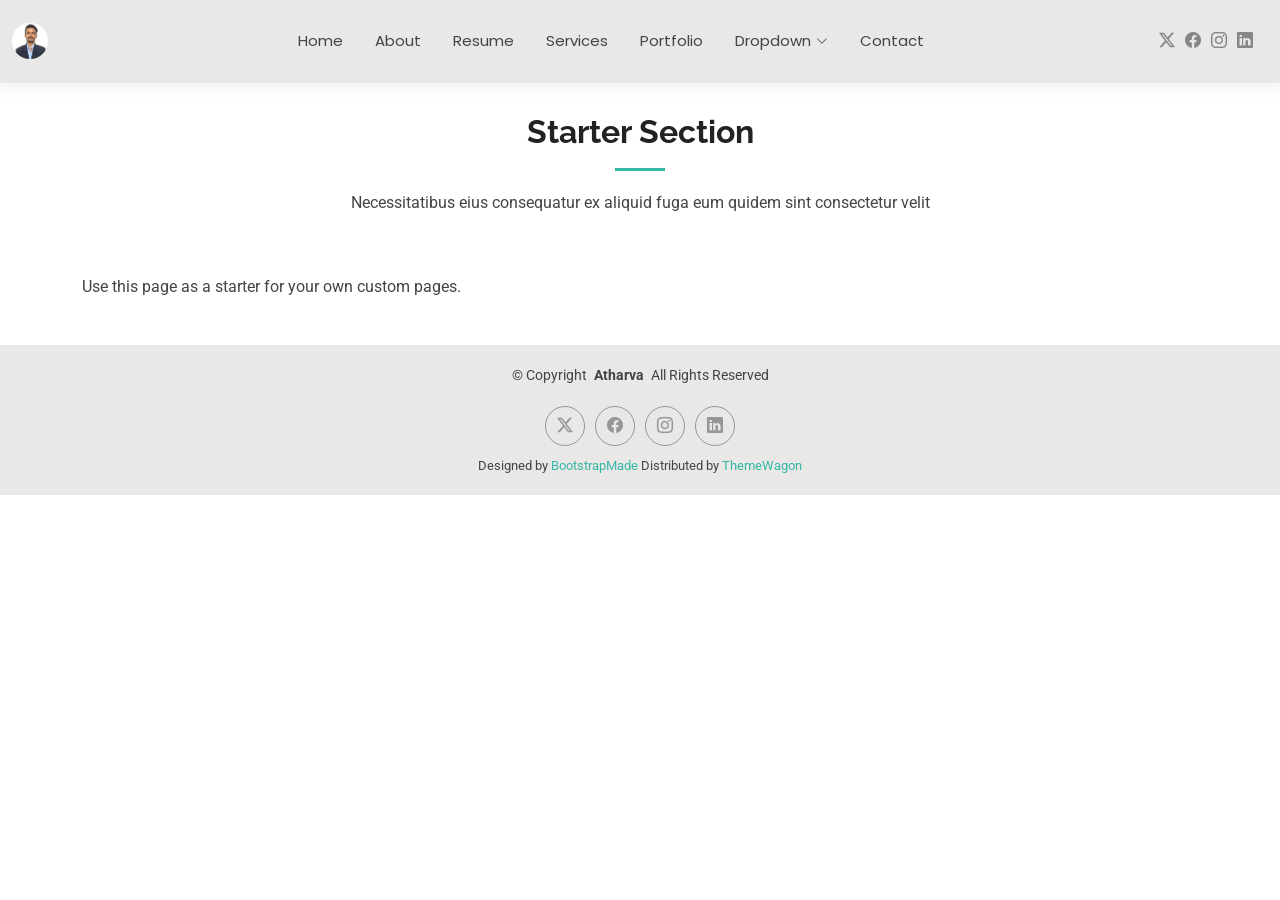
<file: starter-page.html>
<!DOCTYPE html>
<html lang="en">

<head>
  <meta charset="utf-8">
  <meta content="width=device-width, initial-scale=1.0" name="viewport">
  <title>Starter Page - Atharva Bootstrap Template</title>
  <meta name="description" content="">
  <meta name="keywords" content="">

  <!-- Favicons -->
  <link href="assets/img/favicon.png" rel="icon">
  <link href="assets/img/apple-touch-icon.png" rel="apple-touch-icon">

  <!-- Fonts -->
  <link href="https://fonts.googleapis.com" rel="preconnect">
  <link href="https://fonts.gstatic.com" rel="preconnect" crossorigin>
  <link href="https://fonts.googleapis.com/css2?family=Roboto:ital,wght@0,100;0,300;0,400;0,500;0,700;0,900;1,100;1,300;1,400;1,500;1,700;1,900&family=Poppins:ital,wght@0,100;0,200;0,300;0,400;0,500;0,600;0,700;0,800;0,900;1,100;1,200;1,300;1,400;1,500;1,600;1,700;1,800;1,900&family=Raleway:ital,wght@0,100;0,200;0,300;0,400;0,500;0,600;0,700;0,800;0,900;1,100;1,200;1,300;1,400;1,500;1,600;1,700;1,800;1,900&display=swap" rel="stylesheet">

  <!-- Vendor CSS Files -->
  <link href="assets/vendor/bootstrap/css/bootstrap.min.css" rel="stylesheet">
  <link href="assets/vendor/bootstrap-icons/bootstrap-icons.css" rel="stylesheet">
  <link href="assets/vendor/aos/aos.css" rel="stylesheet">
  <link href="assets/vendor/swiper/swiper-bundle.min.css" rel="stylesheet">
  <link href="assets/vendor/glightbox/css/glightbox.min.css" rel="stylesheet">

  <!-- Main CSS File -->
  <link href="assets/css/main.css" rel="stylesheet">

  <!-- =======================================================
  * Template Name: Atharva
  * Template URL: https://bootstrapmade.com/Atharva-free-bootstrap-cv-resume-html-template/
  * Updated: Aug 07 2024 with Bootstrap v5.3.3
  * Author: BootstrapMade.com
  * License: https://bootstrapmade.com/license/
  ======================================================== -->
</head>

<body class="starter-page-page">

  <header id="header" class="header d-flex align-items-center light-background sticky-top">
    <div class="container-fluid position-relative d-flex align-items-center justify-content-between">

      <a href="index.html" class="logo d-flex align-items-center me-auto me-xl-0">
        <!-- Uncomment the line below if you also wish to use an image logo -->
        <!-- <img src="assets/img/logo.png" alt=""> -->
        <img src="assets/img/atharva.jpg" alt="Profile Image" class="profile-image rounded-circle">
      </a>

      <nav id="navmenu" class="navmenu">
        <ul>
          <li><a href="index.html">Home</a></li>
          <li><a href="about.html">About</a></li>
          <li><a href="resume.html">Resume</a></li>
          <li><a href="services.html">Services</a></li>
          <li><a href="portfolio.html">Portfolio</a></li>
          <li class="dropdown"><a href="#"><span>Dropdown</span> <i class="bi bi-chevron-down toggle-dropdown"></i></a>
            <ul>
              <li><a href="#">Dropdown 1</a></li>
              <li class="dropdown"><a href="#"><span>Deep Dropdown</span> <i class="bi bi-chevron-down toggle-dropdown"></i></a>
                <ul>
                  <li><a href="#">Deep Dropdown 1</a></li>
                  <li><a href="#">Deep Dropdown 2</a></li>
                  <li><a href="#">Deep Dropdown 3</a></li>
                  <li><a href="#">Deep Dropdown 4</a></li>
                  <li><a href="#">Deep Dropdown 5</a></li>
                </ul>
              </li>
              <li><a href="#">Dropdown 2</a></li>
              <li><a href="#">Dropdown 3</a></li>
              <li><a href="#">Dropdown 4</a></li>
            </ul>
          </li>
          <li><a href="contact.html">Contact</a></li>
        </ul>
        <i class="mobile-nav-toggle d-xl-none bi bi-list"></i>
      </nav>

      <div class="header-social-links">
        <a href="#" class="twitter"><i class="bi bi-twitter-x"></i></a>
        <a href="#" class="facebook"><i class="bi bi-facebook"></i></a>
        <a href="#" class="instagram"><i class="bi bi-instagram"></i></a>
        <a href="#" class="linkedin"><i class="bi bi-linkedin"></i></a>
      </div>

    </div>
  </header>

  <main class="main">

    <!-- Starter Section Section -->
    <section id="starter-section" class="starter-section section">

      <!-- Section Title -->
      <div class="container section-title" data-aos="fade-up">
        <h2>Starter Section</h2>
        <p>Necessitatibus eius consequatur ex aliquid fuga eum quidem sint consectetur velit</p>
      </div><!-- End Section Title -->

      <div class="container" data-aos="fade-up">
        <p>Use this page as a starter for your own custom pages.</p>
      </div>

    </section><!-- /Starter Section Section -->

  </main>

  <footer id="footer" class="footer light-background">

    <div class="container">
      <div class="copyright text-center ">
        <p>© <span>Copyright</span> <strong class="px-1 sitename">Atharva</strong> <span>All Rights Reserved<br></span></p>
      </div>
      <div class="social-links d-flex justify-content-center">
        <a href=""><i class="bi bi-twitter-x"></i></a>
        <a href=""><i class="bi bi-facebook"></i></a>
        <a href=""><i class="bi bi-instagram"></i></a>
        <a href=""><i class="bi bi-linkedin"></i></a>
      </div>
      <div class="credits">
        <!-- All the links in the footer should remain intact. -->
        <!-- You can delete the links only if you've purchased the pro version. -->
        <!-- Licensing information: https://bootstrapmade.com/license/ -->
        <!-- Purchase the pro version with working PHP/AJAX contact form: [buy-url] -->
        Designed by <a href="https://bootstrapmade.com/">BootstrapMade</a> Distributed by <a href=“https://themewagon.com>ThemeWagon
      </div>
    </div>

  </footer>

  <!-- Scroll Top -->
  <a href="#" id="scroll-top" class="scroll-top d-flex align-items-center justify-content-center"><i class="bi bi-arrow-up-short"></i></a>

  <!-- Preloader -->
  <div id="preloader"></div>

  <!-- Vendor JS Files -->
  <script src="assets/vendor/bootstrap/js/bootstrap.bundle.min.js"></script>
  <script src="assets/vendor/php-email-form/validate.js"></script>
  <script src="assets/vendor/aos/aos.js"></script>
  <script src="assets/vendor/waypoints/noframework.waypoints.js"></script>
  <script src="assets/vendor/purecounter/purecounter_vanilla.js"></script>
  <script src="assets/vendor/swiper/swiper-bundle.min.js"></script>
  <script src="assets/vendor/glightbox/js/glightbox.min.js"></script>
  <script src="assets/vendor/imagesloaded/imagesloaded.pkgd.min.js"></script>
  <script src="assets/vendor/isotope-layout/isotope.pkgd.min.js"></script>

  <!-- Main JS File -->
  <script src="assets/js/main.js"></script>

</body>

</html>
</file>
<file: assets/css/main.css>
/**
* Template Name: Kelly
* Template URL: https://bootstrapmade.com/kelly-free-bootstrap-cv-resume-html-template/
* Updated: Aug 07 2024 with Bootstrap v5.3.3
* Author: BootstrapMade.com
* License: https://bootstrapmade.com/license/
*/

/*--------------------------------------------------------------
# Font & Color Variables
# Help: https://bootstrapmade.com/color-system/
--------------------------------------------------------------*/
/* Fonts */
:root {
  --default-font: "Roboto",  system-ui, -apple-system, "Segoe UI", Roboto, "Helvetica Neue", Arial, "Noto Sans", "Liberation Sans", sans-serif, "Apple Color Emoji", "Segoe UI Emoji", "Segoe UI Symbol", "Noto Color Emoji";
  --heading-font: "Raleway",  sans-serif;
  --nav-font: "Poppins",  sans-serif;
}

/* Global Colors - The following color variables are used throughout the website. Updating them here will change the color scheme of the entire website */
:root { 
  --background-color: #ffffff; /* Background color for the entire website, including individual sections */
  --default-color: #444444; /* Default color used for the majority of the text content across the entire website */
  --heading-color: #222222; /* Color for headings, subheadings and title throughout the website */
  --accent-color: #34b7a7; /* Accent color that represents your brand on the website. It's used for buttons, links, and other elements that need to stand out */
  --surface-color: #ffffff; /* The surface color is used as a background of boxed elements within sections, such as cards, icon boxes, or other elements that require a visual separation from the global background. */
  --contrast-color: #ffffff; /* Contrast color for text, ensuring readability against backgrounds of accent, heading, or default colors. */
}

/* Nav Menu Colors - The following color variables are used specifically for the navigation menu. They are separate from the global colors to allow for more customization options */
:root {
  --nav-color: #444444;  /* The default color of the main navmenu links */
  --nav-hover-color: #34b7a7; /* Applied to main navmenu links when they are hovered over or active */
  --nav-mobile-background-color: #ffffff; /* Used as the background color for mobile navigation menu */
  --nav-dropdown-background-color: #ffffff; /* Used as the background color for dropdown items that appear when hovering over primary navigation items */
  --nav-dropdown-color: #444444; /* Used for navigation links of the dropdown items in the navigation menu. */
  --nav-dropdown-hover-color: #34b7a7; /* Similar to --nav-hover-color, this color is applied to dropdown navigation links when they are hovered over. */
}

/* Color Presets - These classes override global colors when applied to any section or element, providing reuse of the sam color scheme. */

.light-background {
  --background-color: #e9e8e6;
  --surface-color: #ffffff;
}

.dark-background {
  --background-color: #060606;
  --default-color: #ffffff;
  --heading-color: #ffffff;
  --surface-color: #252525;
  --contrast-color: #ffffff;
}

/* Smooth scroll */
:root {
  scroll-behavior: smooth;
}

/*--------------------------------------------------------------
# General Styling & Shared Classes
--------------------------------------------------------------*/
body {
  color: var(--default-color);
  background-color: var(--background-color);
  font-family: var(--default-font);
}

a {
  color: var(--accent-color);
  text-decoration: none;
  transition: 0.3s;
}

a:hover {
  color: color-mix(in srgb, var(--accent-color), transparent 25%);
  text-decoration: none;
}

h1,
h2,
h3,
h4,
h5,
h6 {
  color: var(--heading-color);
  font-family: var(--heading-font);
}

/* PHP Email Form Messages
------------------------------*/
.php-email-form .error-message {
  display: none;
  background: #df1529;
  color: #ffffff;
  text-align: left;
  padding: 15px;
  margin-bottom: 24px;
  font-weight: 600;
}

.php-email-form .sent-message {
  display: none;
  color: #ffffff;
  background: #059652;
  text-align: center;
  padding: 15px;
  margin-bottom: 24px;
  font-weight: 600;
}

.send-msg-btn{
  margin-top: 50px;
}

.php-email-form .loading {
  display: none;
  background: var(--surface-color);
  text-align: center;
  padding: 15px;
  margin-bottom: 24px;
}

.php-email-form .loading:before {
  content: "";
  display: inline-block;
  border-radius: 50%;
  width: 24px;
  height: 24px;
  margin: 0 10px -6px 0;
  border: 3px solid var(--accent-color);
  border-top-color: var(--surface-color);
  animation: php-email-form-loading 1s linear infinite;
}

@keyframes php-email-form-loading {
  0% {
    transform: rotate(0deg);
  }

  100% {
    transform: rotate(360deg);
  }
}

/*--------------------------------------------------------------
# Global Header
--------------------------------------------------------------*/
.header {
  color: var(--default-color);
  background-color: var(--background-color);
  padding: 15px 0;
  transition: all 0.5s;
  z-index: 997;
  box-shadow: 0px 0 18px rgba(0, 0, 0, 0.1);
}

.header .logo {
  line-height: 1;
}

.header .logo img {
  max-height: 36px;
  margin-right: 8px;
}

.header .logo h1 {
  font-size: 32px;
  margin: 0;
  font-weight: 300;
  text-transform: uppercase;
  color: var(--heading-color);
}

.header .header-social-links {
  padding-right: 15px;
}

.header .header-social-links a {
  color: color-mix(in srgb, var(--default-color), transparent 40%);
  padding-left: 6px;
  display: inline-block;
  transition: 0.3s;
  font-size: 16px;
}

.header .header-social-links a:hover {
  color: var(--accent-color);
}

.header .header-social-links a i {
  line-height: 0px;
}

@media (max-width: 1200px) {
  .header .logo {
    order: 1;
  }

  .header .header-social-links {
    order: 2;
  }

  .header .navmenu {
    order: 3;
  }
}

/*--------------------------------------------------------------
# Navigation Menu
--------------------------------------------------------------*/
/* Desktop Navigation */
@media (min-width: 1200px) {
  .navmenu {
    padding: 0;
  }

  .navmenu ul {
    margin: 0;
    padding: 0;
    display: flex;
    list-style: none;
    align-items: center;
  }

  .navmenu li {
    position: relative;
  }

  .navmenu>ul>li {
    white-space: nowrap;
    padding: 15px 14px;
  }

  .navmenu>ul>li:last-child {
    padding-right: 0;
  }

  .navmenu a,
  .navmenu a:focus {
    color: var(--nav-color);
    font-size: 15px;
    padding: 0 2px;
    font-family: var(--nav-font);
    font-weight: 400;
    display: flex;
    align-items: center;
    justify-content: space-between;
    white-space: nowrap;
    transition: 0.3s;
    position: relative;
  }

  .navmenu a i,
  .navmenu a:focus i {
    font-size: 12px;
    line-height: 0;
    margin-left: 5px;
    transition: 0.3s;
  }

  .navmenu>ul>li>a:before {
    content: "";
    position: absolute;
    height: 2px;
    bottom: -6px;
    left: 0;
    background-color: var(--nav-hover-color);
    visibility: hidden;
    width: 0px;
    transition: all 0.3s ease-in-out 0s;
  }

  .navmenu a:hover:before,
  .navmenu li:hover>a:before,
  .navmenu .active:before {
    visibility: visible;
    width: 25px;
  }

  .navmenu li:hover>a,
  .navmenu .active,
  .navmenu .active:focus {
    color: var(--nav-hover-color);
  }

  .navmenu .dropdown ul {
    margin: 0;
    padding: 10px 0;
    background: var(--nav-dropdown-background-color);
    display: block;
    position: absolute;
    visibility: hidden;
    left: 14px;
    top: 130%;
    opacity: 0;
    transition: 0.3s;
    border-radius: 4px;
    z-index: 99;
    box-shadow: 0px 0px 30px rgba(0, 0, 0, 0.1);
  }

  .navmenu .dropdown ul li {
    min-width: 200px;
  }

  .navmenu .dropdown ul a {
    padding: 10px 20px;
    font-size: 15px;
    text-transform: none;
    color: var(--nav-dropdown-color);
  }

  .navmenu .dropdown ul a i {
    font-size: 12px;
  }

  .navmenu .dropdown ul a:hover,
  .navmenu .dropdown ul .active:hover,
  .navmenu .dropdown ul li:hover>a {
    color: var(--nav-dropdown-hover-color);
  }

  .navmenu .dropdown:hover>ul {
    opacity: 1;
    top: 100%;
    visibility: visible;
  }

  .navmenu .dropdown .dropdown ul {
    top: 0;
    left: -90%;
    visibility: hidden;
  }

  .navmenu .dropdown .dropdown:hover>ul {
    opacity: 1;
    top: 0;
    left: -100%;
    visibility: visible;
  }
}

/* Mobile Navigation */
@media (max-width: 1199px) {
  .mobile-nav-toggle {
    color: var(--nav-color);
    font-size: 28px;
    line-height: 0;
    margin-right: 10px;
    cursor: pointer;
    transition: color 0.3s;
  }

  .navmenu {
    padding: 0;
    z-index: 9997;
  }

  .navmenu ul {
    display: none;
    list-style: none;
    position: absolute;
    inset: 60px 20px 20px 20px;
    padding: 10px 0;
    margin: 0;
    border-radius: 6px;
    background-color: var(--nav-mobile-background-color);
    border: 1px solid color-mix(in srgb, var(--default-color), transparent 90%);
    box-shadow: none;
    overflow-y: auto;
    transition: 0.3s;
    z-index: 9998;
  }

  .navmenu a,
  .navmenu a:focus {
    color: var(--nav-dropdown-color);
    padding: 10px 20px;
    font-family: var(--nav-font);
    font-size: 17px;
    font-weight: 500;
    display: flex;
    align-items: center;
    justify-content: space-between;
    white-space: nowrap;
    transition: 0.3s;
  }

  .navmenu a i,
  .navmenu a:focus i {
    font-size: 12px;
    line-height: 0;
    margin-left: 5px;
    width: 30px;
    height: 30px;
    display: flex;
    align-items: center;
    justify-content: center;
    border-radius: 50%;
    transition: 0.3s;
    background-color: color-mix(in srgb, var(--accent-color), transparent 90%);
  }

  .navmenu a i:hover,
  .navmenu a:focus i:hover {
    background-color: var(--accent-color);
    color: var(--contrast-color);
  }

  .navmenu a:hover,
  .navmenu .active,
  .navmenu .active:focus {
    color: var(--nav-dropdown-hover-color);
  }

  .navmenu .active i,
  .navmenu .active:focus i {
    background-color: var(--accent-color);
    color: var(--contrast-color);
    transform: rotate(180deg);
  }

  .navmenu .dropdown ul {
    position: static;
    display: none;
    z-index: 99;
    padding: 10px 0;
    margin: 10px 20px;
    background-color: var(--nav-dropdown-background-color);
    transition: all 0.5s ease-in-out;
  }

  .navmenu .dropdown ul ul {
    background-color: rgba(33, 37, 41, 0.1);
  }

  .navmenu .dropdown>.dropdown-active {
    display: block;
    background-color: rgba(33, 37, 41, 0.03);
  }

  .mobile-nav-active {
    overflow: hidden;
  }

  .mobile-nav-active .mobile-nav-toggle {
    color: #fff;
    position: absolute;
    font-size: 32px;
    top: 15px;
    right: 15px;
    margin-right: 0;
    z-index: 9999;
  }

  .mobile-nav-active .navmenu {
    position: fixed;
    overflow: hidden;
    inset: 0;
    background: rgba(33, 37, 41, 0.8);
    transition: 0.3s;
  }

  .mobile-nav-active .navmenu>ul {
    display: block;
  }
}

/*--------------------------------------------------------------
# Global Footer
--------------------------------------------------------------*/
.footer {
  color: var(--default-color);
  background-color: var(--background-color);
  font-size: 14px;
  padding: 20px 0;
  position: relative;
}

.footer .copyright p {
  margin-bottom: 0;
}

.footer .social-links {
  margin-top: 20px;
}

.footer .social-links a {
  display: flex;
  align-items: center;
  justify-content: center;
  width: 40px;
  height: 40px;
  border-radius: 50%;
  border: 1px solid color-mix(in srgb, var(--default-color), transparent 50%);
  font-size: 16px;
  color: color-mix(in srgb, var(--default-color), transparent 50%);
  margin: 0 5px;
  transition: 0.3s;
}

.footer .social-links a:hover {
  color: var(--accent-color);
  border-color: var(--accent-color);
}

.footer .credits {
  margin-top: 10px;
  font-size: 13px;
  text-align: center;
}

/*--------------------------------------------------------------
# Preloader
--------------------------------------------------------------*/
#preloader {
  position: fixed;
  inset: 0;
  z-index: 9999;
  overflow: hidden;
  background-color: var(--background-color);
  transition: all 0.6s ease-out;
  width: 100%;
  height: 100vh;
}

#preloader:before,
#preloader:after {
  content: "";
  position: absolute;
  border: 4px solid var(--accent-color);
  border-radius: 50%;
  animation: animate-preloader 2s cubic-bezier(0, 0.2, 0.8, 1) infinite;
}

#preloader:after {
  animation-delay: -0.5s;
}

@keyframes animate-preloader {
  0% {
    width: 10px;
    height: 10px;
    top: calc(50% - 5px);
    left: calc(50% - 5px);
    opacity: 1;
  }

  100% {
    width: 72px;
    height: 72px;
    top: calc(50% - 36px);
    left: calc(50% - 36px);
    opacity: 0;
  }
}

/*--------------------------------------------------------------
# Scroll Top Button
--------------------------------------------------------------*/
.scroll-top {
  position: fixed;
  visibility: hidden;
  opacity: 0;
  right: 15px;
  bottom: -15px;
  z-index: 99999;
  background-color: var(--accent-color);
  width: 44px;
  height: 44px;
  border-radius: 50px;
  transition: all 0.4s;
}

.scroll-top i {
  font-size: 24px;
  color: var(--contrast-color);
  line-height: 0;
}

.scroll-top:hover {
  background-color: color-mix(in srgb, var(--accent-color), transparent 20%);
  color: var(--contrast-color);
}

.scroll-top.active {
  visibility: visible;
  opacity: 1;
  bottom: 15px;
}

/*--------------------------------------------------------------
# Disable aos animation delay on mobile devices
--------------------------------------------------------------*/
@media screen and (max-width: 768px) {
  [data-aos-delay] {
    transition-delay: 0 !important;
  }
}

/*--------------------------------------------------------------
# Global Page Titles & Breadcrumbs
--------------------------------------------------------------*/
.page-title {
  color: var(--default-color);
  background-color: var(--background-color);
  padding: 25px 0;
  position: relative;
  border-bottom: 1px solid color-mix(in srgb, var(--default-color), transparent 85%);
}

.page-title h1 {
  font-size: 24px;
  font-weight: 400;
}

.page-title .breadcrumbs ol {
  display: flex;
  flex-wrap: wrap;
  list-style: none;
  padding: 0;
  margin: 0;
  font-size: 14px;
  font-weight: 400;
}

.page-title .breadcrumbs ol li+li {
  padding-left: 10px;
}

.page-title .breadcrumbs ol li+li::before {
  content: "/";
  display: inline-block;
  padding-right: 10px;
  color: color-mix(in srgb, var(--default-color), transparent 70%);
}

/*--------------------------------------------------------------
# Global Sections
--------------------------------------------------------------*/
section,
.section {
  color: var(--default-color);
  background-color: var(--background-color);
  padding: 30px 0;
  scroll-margin-top: 100px;
  overflow: clip;
}

@media (max-width: 1199px) {

  section,
  .section {
    scroll-margin-top: 66px;
  }
}

/*--------------------------------------------------------------
# Global Section Titles
--------------------------------------------------------------*/
.section-title {
  text-align: center;
  padding-bottom: 60px;
  position: relative;
}

.section-title h2 {
  font-size: 32px;
  font-weight: 700;
  margin-bottom: 20px;
  padding-bottom: 20px;
  position: relative;
}

.section-title h2:after {
  content: "";
  position: absolute;
  display: block;
  width: 50px;
  height: 3px;
  background: var(--accent-color);
  left: 0;
  right: 0;
  bottom: 0;
  margin: auto;
}

.section-title p {
  margin-bottom: 0;
}

/*--------------------------------------------------------------
# Hero Section
--------------------------------------------------------------*/
.hero {
  width: 100%;
  min-height: calc(100vh - 82px);
  position: relative;
  padding: 80px 0;
  display: flex;
  align-items: center;
  justify-content: center;
}

@media (max-width: 1200px) {
  .hero {
    min-height: calc(100vh - 68px);
  }
}

.hero img {
  position: absolute;
  inset: 0;
  display: block;
  width: 100%;
  height: 100%;
  object-fit: cover;
  z-index: 1;
}

.hero .container {
  position: relative;
  z-index: 3;
}

.hero h2 {
  margin: 0;
  font-size: 48px;
  font-weight: 700;
}

.hero p {
  margin: 10px 0 0 0;
  font-size: 24px;
  color: var(--heading-color);
}

.hero .btn-get-started {
  color: var(--contrast-color);
  background: var(--accent-color);
  font-family: var(--heading-font);
  text-transform: uppercase;
  font-weight: 600;
  font-size: 12px;
  letter-spacing: 1px;
  display: inline-block;
  padding: 12px 40px;
  border-radius: 50px;
  transition: 0.5s;
  margin-top: 140px;
  margin-right: 30px;
}

.hero .btn-get-started:hover {
  background: color-mix(in srgb, var(--accent-color) 90%, white 20%);
}

@media (max-width: 768px) {
  .hero h2 {
    font-size: 32px;
  }

  .hero p {
    font-size: 18px;
  }
}

/*--------------------------------------------------------------
# About Section
--------------------------------------------------------------*/
.about .content h2 {
  font-weight: 700;
  font-size: 24px;
}

.about .content ul {
  list-style: none;
  padding: 0;
}

.about .content ul li {
  margin-bottom: 20px;
  display: flex;
  align-items: center;
}

.about .content ul strong {
  margin-right: 10px;
}

.about .content ul i {
  font-size: 16px;
  margin-right: 5px;
  color: var(--accent-color);
  line-height: 0;
}

/*--------------------------------------------------------------
# Skills Section
--------------------------------------------------------------*/
.skills .progress {
  height: 60px;
  display: block;
  background: none;
  border-radius: 0;
}

.skills .progress .skill {
  color: var(--heading-color);
  padding: 0;
  margin: 0 0 6px 0;
  text-transform: uppercase;
  display: block;
  font-weight: 600;
  font-family: var(--heading-font);
}

.skills .progress .skill .val {
  float: right;
  font-style: normal;
}

.skills .progress-bar-wrap {
  background: color-mix(in srgb, var(--default-color), transparent 90%);
  height: 10px;
}

.skills .progress-bar {
  width: 1px;
  height: 10px;
  transition: 0.9s;
  background-color: var(--accent-color);
}

/*--------------------------------------------------------------
# Stats Section
--------------------------------------------------------------*/
.stats .stats-item {
  padding: 30px;
  width: 100%;
}

.stats .stats-item span {
  color: var(--heading-color);
  font-size: 48px;
  display: block;
  font-weight: 700;
  margin-bottom: 20px;
  padding-bottom: 20px;
  position: relative;
}

.stats .stats-item span:after {
  content: "";
  position: absolute;
  display: block;
  width: 25px;
  height: 3px;
  background: var(--accent-color);
  left: 0;
  right: 0;
  bottom: 0;
  margin: auto;
}

.stats .stats-item p {
  color: color-mix(in srgb, var(--default-color), transparent 40%);
  padding: 0;
  margin: 0;
  font-family: var(--heading-font);
  font-weight: 500;
}

/*--------------------------------------------------------------
# Testimonials Section
--------------------------------------------------------------*/
.testimonials .section-header {
  margin-bottom: 40px;
}

.testimonials .testimonials-carousel,
.testimonials .testimonials-slider {
  overflow: hidden;
}

.testimonials .testimonial-item {
  text-align: center;
}

.testimonials .testimonial-item .testimonial-img {
  width: 120px;
  border-radius: 50%;
  border: 4px solid var(--background-color);
  margin: 0 auto;
}

.testimonials .testimonial-item h3 {
  font-size: 20px;
  font-weight: bold;
  margin: 10px 0 5px 0;
}

.testimonials .testimonial-item h4 {
  font-size: 14px;
  color: color-mix(in srgb, var(--default-color), transparent 40%);
  margin: 0 0 15px 0;
}

.testimonials .testimonial-item .stars {
  margin-bottom: 15px;
}

.testimonials .testimonial-item .stars i {
  color: #ffc107;
  margin: 0 1px;
}

.testimonials .testimonial-item .quote-icon-left,
.testimonials .testimonial-item .quote-icon-right {
  color: color-mix(in srgb, var(--accent-color), transparent 50%);
  font-size: 26px;
  line-height: 0;
}

.testimonials .testimonial-item .quote-icon-left {
  display: inline-block;
  left: -5px;
  position: relative;
}

.testimonials .testimonial-item .quote-icon-right {
  display: inline-block;
  right: -5px;
  position: relative;
  top: 10px;
  transform: scale(-1, -1);
}

.testimonials .testimonial-item p {
  font-style: italic;
  margin: 0 auto 15px auto;
}

.testimonials .swiper-wrapper {
  height: auto;
}

.testimonials .swiper-pagination {
  margin-top: 20px;
  position: relative;
}

.testimonials .swiper-pagination .swiper-pagination-bullet {
  width: 12px;
  height: 12px;
  opacity: 1;
  background-color: color-mix(in srgb, var(--default-color), transparent 85%);
}

.testimonials .swiper-pagination .swiper-pagination-bullet-active {
  background-color: var(--accent-color);
}

@media (min-width: 992px) {
  .testimonials .testimonial-item p {
    width: 80%;
  }
}

/*--------------------------------------------------------------
# Resume Section
--------------------------------------------------------------*/
.resume .resume-title {
  color: var(--heading-color);
  font-size: 26px;
  font-weight: 700;
  margin-top: 20px;
  margin-bottom: 20px;
}

.resume .resume-item {
  padding: 0 0 20px 20px;
  margin-top: -2px;
  border-left: 2px solid var(--accent-color);
  position: relative;
}

.resume .resume-item h4 {
  line-height: 18px;
  font-size: 18px;
  font-weight: 600;
  text-transform: uppercase;
  color: color-mix(in srgb, var(--default-color), transparent 20%);
  margin-bottom: 10px;
}

.resume .resume-item h5 {
  font-size: 16px;
  padding: 5px 15px;
  display: inline-block;
  font-weight: 600;
  margin-bottom: 10px;
}

.resume .resume-item ul {
  padding-left: 20px;
}

.resume .resume-item ul li {
  padding-bottom: 10px;
}

.resume .resume-item:last-child {
  padding-bottom: 0;
}

.resume .resume-item::before {
  content: "";
  position: absolute;
  width: 16px;
  height: 16px;
  border-radius: 50px;
  left: -9px;
  top: 0;
  background: var(--background-color);
  border: 2px solid var(--accent-color);
}

/*--------------------------------------------------------------
# Services Section
--------------------------------------------------------------*/
.services .service-item {
  background-color: var(--surface-color);
  box-shadow: 0px 5px 90px 0px rgba(0, 0, 0, 0.1);
  height: 100%;
  padding: 60px 30px;
  text-align: center;
  transition: 0.3s;
  border-radius: 5px;
}

.services .service-item .icon {
  margin: 0 auto;
  width: 100px;
  height: 100px;
  display: flex;
  align-items: center;
  justify-content: center;
  transition: ease-in-out 0.3s;
  position: relative;
}

.services .service-item .icon i {
  font-size: 36px;
  transition: 0.5s;
  position: relative;
}

.services .service-item .icon svg {
  position: absolute;
  top: 0;
  left: 0;
}

.services .service-item .icon svg path {
  transition: 0.5s;
  fill: color-mix(in srgb, var(--default-color), transparent 95%);
}

.services .service-item h3 {
  font-weight: 700;
  margin: 10px 0 15px 0;
  font-size: 22px;
}

.services .service-item p {
  line-height: 24px;
  font-size: 14px;
  margin-bottom: 0;
}

.services .service-item:hover {
  box-shadow: 0px 5px 35px 0px rgba(0, 0, 0, 0.1);
}

.services .service-item.item-cyan i {
  color: #0dcaf0;
}

.services .service-item.item-cyan:hover .icon i {
  color: #fff;
}

.services .service-item.item-cyan:hover .icon path {
  fill: #0dcaf0;
}

.services .service-item.item-orange i {
  color: #fd7e14;
}

.services .service-item.item-orange:hover .icon i {
  color: #fff;
}

.services .service-item.item-orange:hover .icon path {
  fill: #fd7e14;
}

.services .service-item.item-teal i {
  color: #20c997;
}

.services .service-item.item-teal:hover .icon i {
  color: #fff;
}

.services .service-item.item-teal:hover .icon path {
  fill: #20c997;
}

.services .service-item.item-red i {
  color: #df1529;
}

.services .service-item.item-red:hover .icon i {
  color: #fff;
}

.services .service-item.item-red:hover .icon path {
  fill: #df1529;
}

.services .service-item.item-indigo i {
  color: #6610f2;
}

.services .service-item.item-indigo:hover .icon i {
  color: #fff;
}

.services .service-item.item-indigo:hover .icon path {
  fill: #6610f2;
}

.services .service-item.item-pink i {
  color: #f3268c;
}

.services .service-item.item-pink:hover .icon i {
  color: #fff;
}

.services .service-item.item-pink:hover .icon path {
  fill: #f3268c;
}

/*--------------------------------------------------------------
# Portfolio Section
--------------------------------------------------------------*/
.portfolio .portfolio-filters {
  padding: 0;
  margin: 0 auto 20px auto;
  list-style: none;
  text-align: center;
}

.portfolio .portfolio-filters li {
  cursor: pointer;
  display: inline-block;
  padding: 8px 20px 10px 20px;
  margin: 0;
  font-size: 15px;
  font-weight: 500;
  line-height: 1;
  margin-bottom: 5px;
  border-radius: 50px;
  transition: all 0.3s ease-in-out;
  font-family: var(--heading-font);
}

.portfolio .portfolio-filters li:hover,
.portfolio .portfolio-filters li.filter-active {
  color: var(--contrast-color);
  background-color: var(--accent-color);
}

.portfolio .portfolio-filters li:first-child {
  margin-left: 0;
}

.portfolio .portfolio-filters li:last-child {
  margin-right: 0;
}

@media (max-width: 575px) {
  .portfolio .portfolio-filters li {
    font-size: 14px;
    margin: 0 0 10px 0;
  }
}

.portfolio .portfolio-item {
  position: relative;
  overflow: hidden;
}

.portfolio .portfolio-item .portfolio-info {
  opacity: 0;
  position: absolute;
  left: 12px;
  right: 12px;
  bottom: -100%;
  z-index: 3;
  transition: all ease-in-out 0.5s;
  background: color-mix(in srgb, var(--surface-color), transparent 10%);
  padding: 15px;
}

.portfolio .portfolio-item .portfolio-info h4 {
  font-size: 18px;
  font-weight: 600;
  padding-right: 50px;
}

.portfolio .portfolio-item .portfolio-info p {
  color: color-mix(in srgb, var(--default-color), transparent 30%);
  font-size: 14px;
  margin-bottom: 0;
  padding-right: 50px;
}

.portfolio .portfolio-item .portfolio-info .preview-link,
.portfolio .portfolio-item .portfolio-info .details-link {
  position: absolute;
  right: 50px;
  font-size: 24px;
  top: calc(50% - 14px);
  color: color-mix(in srgb, var(--default-color), transparent 30%);
  transition: 0.3s;
  line-height: 0;
}

.portfolio .portfolio-item .portfolio-info .preview-link:hover,
.portfolio .portfolio-item .portfolio-info .details-link:hover {
  color: var(--accent-color);
}

.portfolio .portfolio-item .portfolio-info .details-link {
  right: 14px;
  font-size: 28px;
}

.portfolio .portfolio-item:hover .portfolio-info {
  opacity: 1;
  bottom: 0;
}

/*--------------------------------------------------------------
# Portfolio Details Section
--------------------------------------------------------------*/
.portfolio-details .portfolio-details-slider img {
  width: 100%;
}

.portfolio-details .portfolio-details-slider .swiper-pagination {
  margin-top: 20px;
  position: relative;
}

.portfolio-details .portfolio-details-slider .swiper-pagination .swiper-pagination-bullet {
  width: 12px;
  height: 12px;
  background-color: color-mix(in srgb, var(--default-color), transparent 85%);
  opacity: 1;
}

.portfolio-details .portfolio-details-slider .swiper-pagination .swiper-pagination-bullet-active {
  background-color: var(--accent-color);
}

.portfolio-details .portfolio-info {
  background-color: var(--surface-color);
  padding: 30px;
  box-shadow: 0px 0 30px rgba(0, 0, 0, 0.1);
}

.portfolio-details .portfolio-info h3 {
  font-size: 22px;
  font-weight: 700;
  margin-bottom: 20px;
  padding-bottom: 20px;
  border-bottom: 1px solid color-mix(in srgb, var(--default-color), transparent 85%);
}

.portfolio-details .portfolio-info ul {
  list-style: none;
  padding: 0;
  font-size: 15px;
}

.portfolio-details .portfolio-info ul li+li {
  margin-top: 10px;
}

.portfolio-details .portfolio-description {
  padding-top: 30px;
}

.portfolio-details .portfolio-description h2 {
  font-size: 26px;
  font-weight: 700;
  margin-bottom: 20px;
}

.portfolio-details .portfolio-description p {
  padding: 0;
  color: color-mix(in srgb, var(--default-color), transparent 30%);
}

/*--------------------------------------------------------------
# Contact Section
--------------------------------------------------------------*/
.contact .info-wrap {
  background-color: var(--surface-color);
  box-shadow: 0px 0px 20px rgba(0, 0, 0, 0.1);
  padding: 30px;
}

@media (max-width: 575px) {
  .contact .info-wrap {
    padding: 20px;
  }
}

.contact .info-item {
  margin-bottom: 40px;
}

.contact .info-item i {
  font-size: 20px;
  color: var(--accent-color);
  background: color-mix(in srgb, var(--accent-color), transparent 92%);
  width: 44px;
  height: 44px;
  display: flex;
  justify-content: center;
  align-items: center;
  border-radius: 50px;
  transition: all 0.3s ease-in-out;
  margin-right: 15px;
}

.contact .info-item h3 {
  padding: 0;
  font-size: 18px;
  font-weight: 700;
  margin-bottom: 5px;
}

.contact .info-item p {
  padding: 0;
  margin-bottom: 0;
  font-size: 14px;
}

.contact .info-item:hover i {
  background: var(--accent-color);
  color: var(--contrast-color);
}

.contact .php-email-form {
  background-color: var(--surface-color);
  height: 100%;
  padding: 30px;
  box-shadow: 0px 0px 20px rgba(0, 0, 0, 0.1);
}

@media (max-width: 575px) {
  .contact .php-email-form {
    padding: 20px;
  }
}

.contact .php-email-form input[type=text],
.contact .php-email-form input[type=email],
.contact .php-email-form textarea {
  font-size: 14px;
  padding: 10px 15px;
  box-shadow: none;
  border-radius: 0;
  color: var(--default-color);
  background-color: var(--surface-color);
  border-color: color-mix(in srgb, var(--default-color), transparent 80%);
}

.contact .php-email-form input[type=text]:focus,
.contact .php-email-form input[type=email]:focus,
.contact .php-email-form textarea:focus {
  border-color: var(--accent-color);
}

.contact .php-email-form input[type=text]::placeholder,
.contact .php-email-form input[type=email]::placeholder,
.contact .php-email-form textarea::placeholder {
  color: color-mix(in srgb, var(--default-color), transparent 70%);
}

.contact .php-email-form button[type=submit] {
  color: var(--contrast-color);
  background: var(--accent-color);
  border: 0;
  padding: 10px 30px;
  transition: 0.4s;
  border-radius: 50px;
}

.contact .php-email-form button[type=submit]:hover {
  background: color-mix(in srgb, var(--accent-color), transparent 25%);
}

/*--------------------------------------------------------------
# Starter Section Section
--------------------------------------------------------------*/
.starter-section 
  /* Add your styles here */



/* animation css */
/* ... (Your existing CSS code) ... */

/* Hero Section Animation */
.hero {
  animation: fadeInUp 1s ease-in-out; 
}

@keyframes fadeInUp {
  0% {
    opacity: 0;
    transform: translateY(30px); 
  }
  100% {
    opacity: 1;
    transform: translateY(0);
  }
}

/* About Section Animation */
.about .content {
  animation: fadeInRight 1s ease-in-out; 
}

@keyframes fadeInRight {
  0% {
    opacity: 0;
    transform: translateX(-30px); 
  }
  100% {
    opacity: 1;
    transform: translateX(0);
  }
}

/* Skills Section Animation */
.skills .progress-bar {
  animation: progressAnimation 1s ease-in-out forwards; 
}

@keyframes progressAnimation {
  0% {
    width: 0%;
  }
  100% {
    width: var(--progress-width); /* Replace with actual progress width */
  }
}

/* Stats Section Animation */
.stats .stats-item {
  animation: fadeInUp 1s ease-in-out; 
}

/* Testimonials Section Animation */
.testimonials .testimonial-item {
  animation: fadeIn 1s ease-in-out; 
}

@keyframes fadeIn {
  0% {
    opacity: 0;
  }
  100% {
    opacity: 1;
  }
}

/* Services Section Animation */
.services .service-item {
  animation: fadeInUp 1s ease-in-out; 
}

/* Portfolio Section Animation */
.portfolio .portfolio-item {
  animation: fadeInUp 1s ease-in-out; 
}

/* Contact Section Animation */
.contact .info-wrap {
  animation: fadeInLeft 1s ease-in-out; 
}

@keyframes fadeInLeft {
  0% {
    opacity: 0;
    transform: translateX(30px); 
  }
  100% {
    opacity: 1;
    transform: translateX(0);
  }
}

.contact .php-email-form {
  animation: fadeInRight 1s ease-in-out; 
}

/* ... (Rest of your CSS code) ... */
</file>
